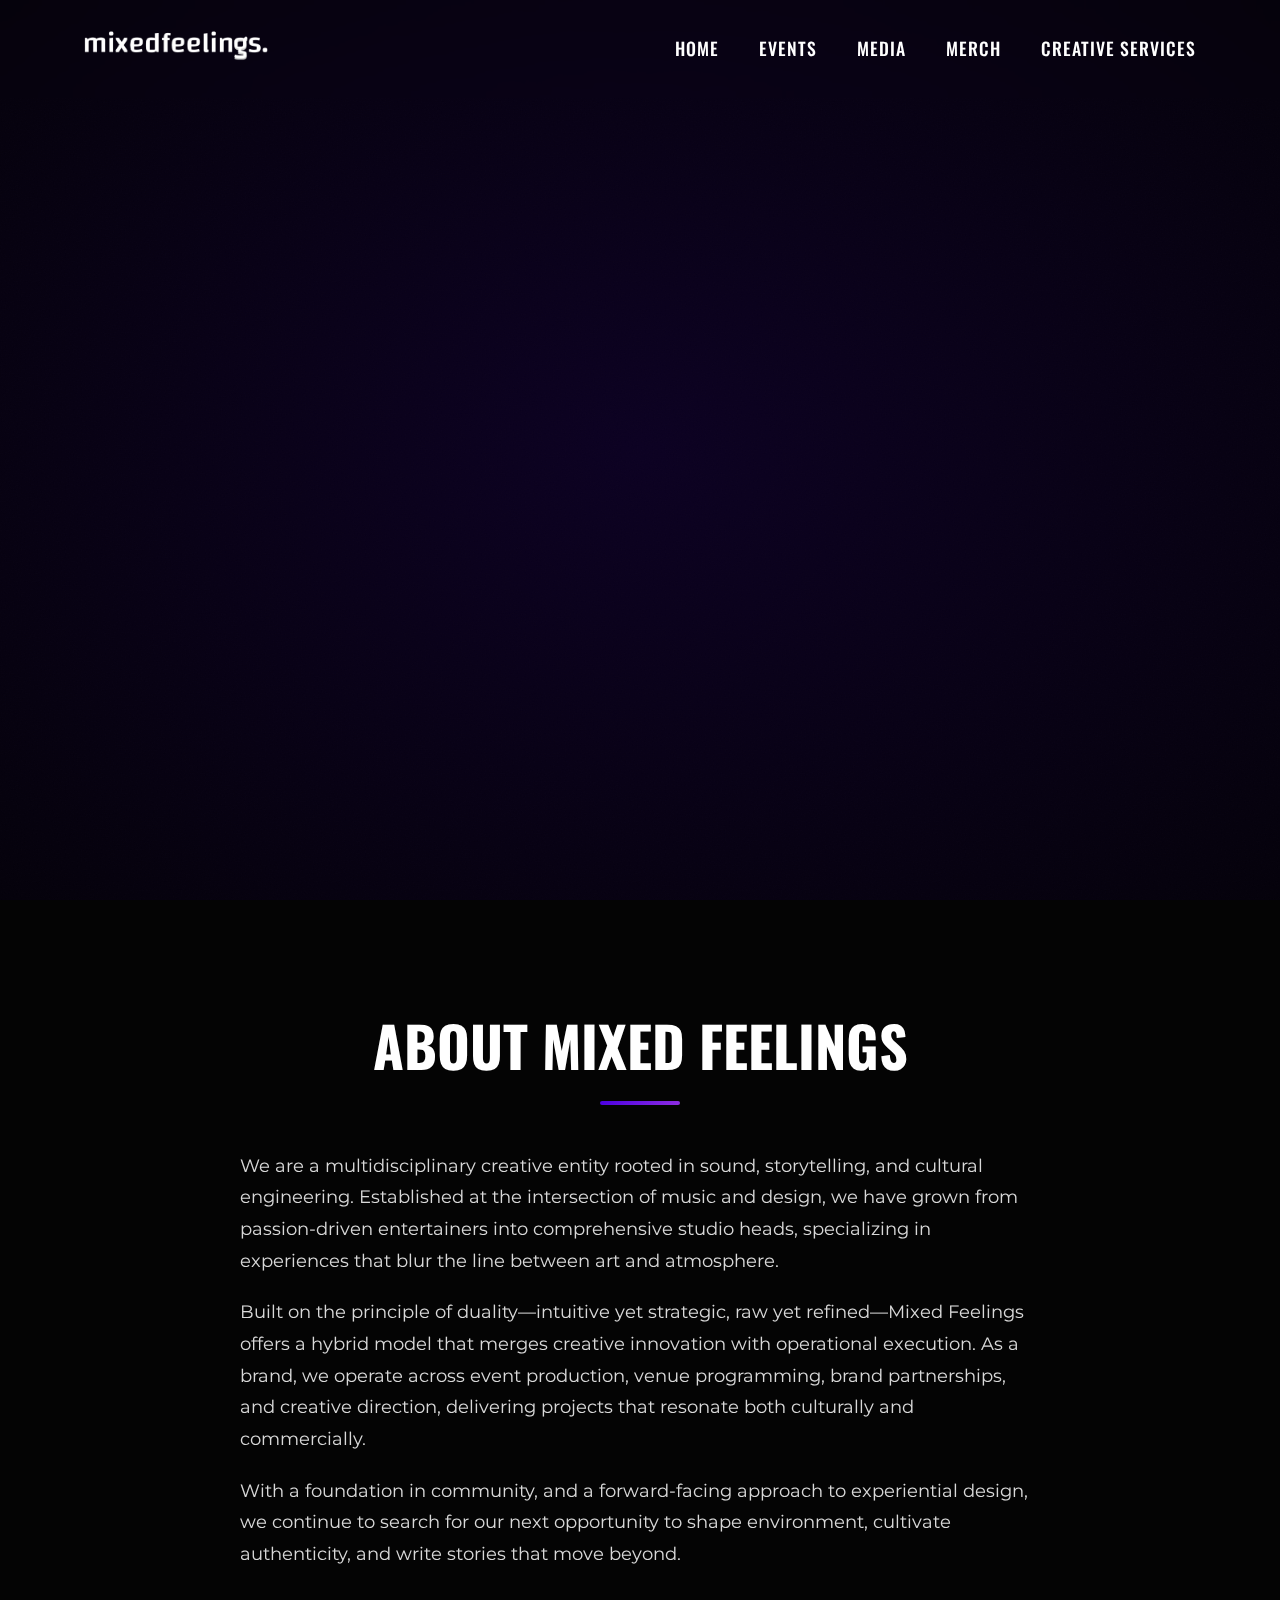
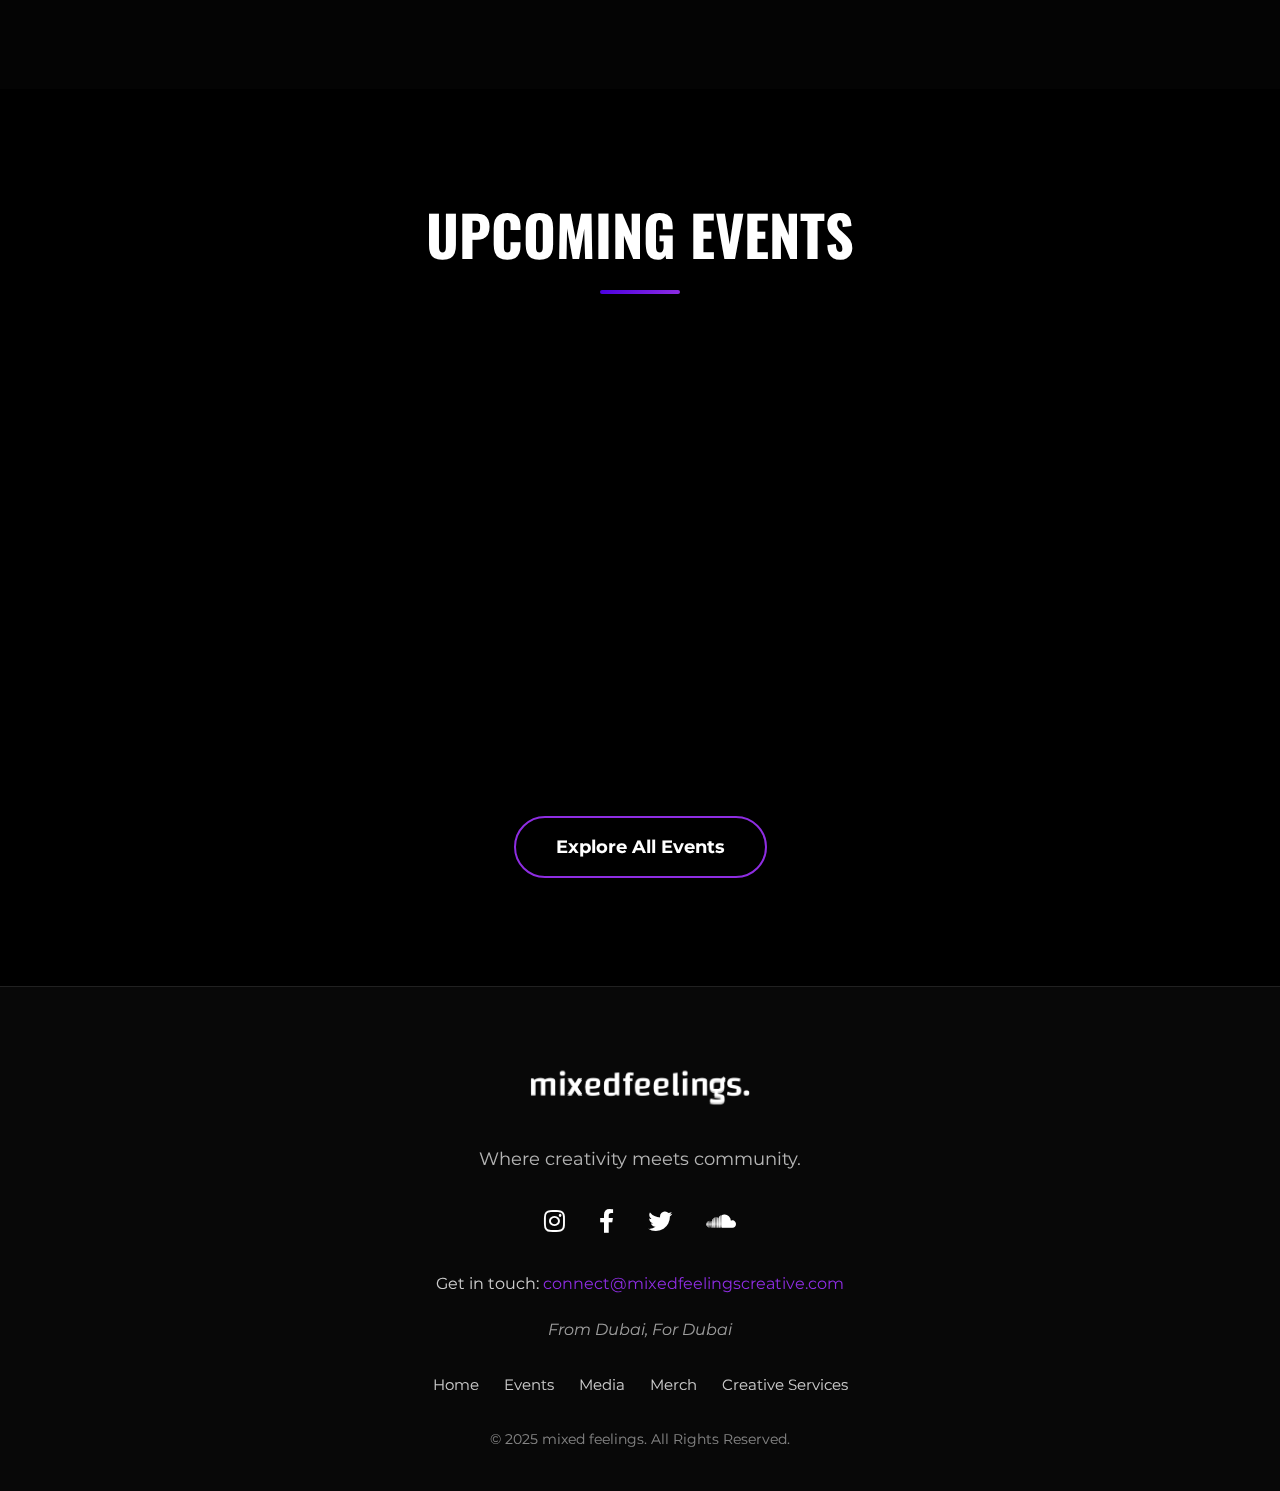
<file: index.html>
<!DOCTYPE html>
<html lang="en">
<head>
    <meta charset="UTF-8">
    <meta name="viewport" content="width=device-width, initial-scale=1.0">
    <title>mixed feelings</title>
    <link rel="stylesheet" href="https://cdnjs.cloudflare.com/ajax/libs/font-awesome/6.0.0-beta3/css/all.min.css">
    <link rel="stylesheet" href="css/styles.css">
</head>
<body>
    <div class="bg-animation">
        <div class="bg-gradient"></div>
        <div class="bg-noise"></div>
    </div>

    <header>
        <div class="container">
            <div class="header-inner">
                <a href="index.html" class="logo">
                    <img src="logos/mixedfeelings Logo (main - White Text, Transparent BG).png" alt="mixed feelings Logo">
                </a>
                <nav>
                    <ul id="nav-menu">
                        <li><a href="index.html">Home</a></li>
                        <li><a href="events.html">Events</a></li>
                        <li><a href="media.html">Media</a></li>
                        <li><a href="merch.html">Merch</a></li>
                        <li><a href="services.html">Creative Services</a></li>
                    </ul>
                </nav>
                <button class="menu-toggle" id="hamburger-menu" aria-label="Toggle menu">
                    <i class="fas fa-bars"></i>
                </button>
            </div>
        </div>
    </header>

    <section class="hero-section">
        <div class="container">
            <div class="hero-content">
                <div class="hero-text">
                    <h1 class="hero-title">where creativity meets community</h1>
                    <p class="hero-subtitle">welcome to our world</p>
                    <a href="events.html" class="hero-button">experience mixed feelings</a>
                </div>
                <div class="hero-image-container">
                    <img src="logos/mixed feelings logo (symbol).png" alt="Mixed Feelings Yin Yang Logo">
                </div>
            </div>
        </div>
        <div class="scroll-indicator">
            <p>Scroll Down</p>
            <div class="scroll-arrow"><i class="fas fa-arrow-down"></i></div>
        </div>
    </section>

    <section id="about" class="section section-darker">
        <div class="container">
            <h2 class="section-title">About Mixed Feelings</h2>
            <div class="about-content">
                <div class="about-text">
                    <p class="about-description">
                        We are a multidisciplinary creative entity rooted in sound, storytelling, and cultural engineering. Established at the intersection of music and design, we have grown from passion-driven entertainers into comprehensive studio heads, specializing in experiences that blur the line between art and atmosphere.
                    </p>
                    <p class="about-description">
                        Built on the principle of duality—intuitive yet strategic, raw yet refined—Mixed Feelings offers a hybrid model that merges creative innovation with operational execution. As a brand, we operate across event production, venue programming, brand partnerships, and creative direction, delivering projects that resonate both culturally and commercially.
                    </p>
                    <p class="about-description">
                        With a foundation in community, and a forward-facing approach to experiential design, we continue to search for our next opportunity to shape environment, cultivate authenticity, and write stories that move beyond.
                    </p>
                </div>
            </div>
        </div>
    </section>

    <section id="events-preview" class="section">
        <div class="container">
            <h2 class="section-title">Upcoming Events</h2>
            <div class="events-grid">
                <div class="event-card">
                    <div class="event-image-wrapper">
                        <img src="logos/Low End Therapy Logo (main - transparent bg).png" alt="Low End Therapy Event" class="event-image">
                    </div>
                    <div class="event-content">
                        <h3 class="event-title">Low End Therapy</h3>
                        <div class="event-details">
                            <p><i class="fas fa-calendar-alt"></i> Fridays</p>
                            <p><i class="fas fa-map-marker-alt"></i> Monkey Bar, 25hours Hotel</p>
                        </div>
                        <a href="events.html#low-end-therapy" class="event-link">View Details</a>
                    </div>
                </div>
                <div class="event-card">
                    <div class="event-image-wrapper">
                        <img src="logos/Trapsoul Logo.png" alt="Trapsoul Event" class="event-image">
                    </div>
                    <div class="event-content">
                        <h3 class="event-title">Trapsoul</h3>
                        <div class="event-details">
                            <p><i class="fas fa-calendar-alt"></i> Wednesdays</p>
                            <p><i class="fas fa-map-marker-alt"></i> Soirée Lounge</p>
                        </div>
                        <a href="events.html#trapsoul" class="event-link">View Details</a>
                    </div>
                </div>
                <div class="event-card">
                    <div class="event-image-wrapper">
                        <img src="logos/Rework_Logo.png" alt="Rework Event" class="event-image">
                    </div>
                    <div class="event-content">
                        <h3 class="event-title">Rework</h3>
                        <div class="event-details">
                            <p><i class="fas fa-calendar-alt"></i> Dates TBA</p>
                            <p><i class="fas fa-map-marker-alt"></i> Across The Universe</p>
                        </div>
                        <a href="events.html#rework" class="event-link">View Details</a>
                    </div>
                </div>
            </div>
            <div class="view-all-link">
                <a href="events.html" class="view-all-button">Explore All Events</a>
            </div>
        </div>
    </section>

    <footer>
        <div class="container">
            <div class="footer-logo">
                <img src="logos/mixedfeelings Logo (main - White Text, Transparent BG).png" alt="mixed feelings Logo">
            </div>
            <p class="footer-tagline">Where creativity meets community.</p>
            <div class="social-icons">
                <!-- TODO: Add actual Instagram URL -->
                <a href="#" aria-label="Instagram"><i class="fab fa-instagram"></i></a>
                <!-- TODO: Add actual Facebook URL -->
                <a href="#" aria-label="Facebook"><i class="fab fa-facebook-f"></i></a>
                <!-- TODO: Add actual Twitter URL -->
                <a href="#" aria-label="Twitter"><i class="fab fa-twitter"></i></a>
                <!-- TODO: Add actual SoundCloud URL -->
                <a href="#" aria-label="SoundCloud"><i class="fab fa-soundcloud"></i></a>
            </div>
            <div class="footer-contact">
                <p>Get in touch: <a href="mailto:connect@mixedfeelingscreative.com">connect@mixedfeelingscreative.com</a></p>
            </div>
            <p class="footer-dubai-tag">From Dubai, For Dubai</p>
            <div class="footer-nav">
                <ul>
                    <li><a href="index.html">Home</a></li>
                    <li><a href="events.html">Events</a></li>
                    <li><a href="media.html">Media</a></li>
                    <li><a href="merch.html">Merch</a></li>
                    <li><a href="services.html">Creative Services</a></li>
                </ul>
            </div>
            <p class="copyright">&copy; 2025 mixed feelings. All Rights Reserved.</p>
        </div>
    </footer>

    <script>
        // Smooth scroll for hero button (if it links to a section on the same page)
        // Example: document.querySelector(".hero-button").addEventListener("click", function(e) {
        //     if (this.getAttribute("href").startsWith("#")) {
        //         e.preventDefault();
        //         document.querySelector(this.getAttribute("href")).scrollIntoView({
        //             behavior: "smooth"
        //         });
        //     }
        // });

        // Page-specific animations are now in js/index-page.js
    </script>
    <script src="js/main.js"></script>
    <script src="js/index-page.js"></script>
</body>
</html>
</file>
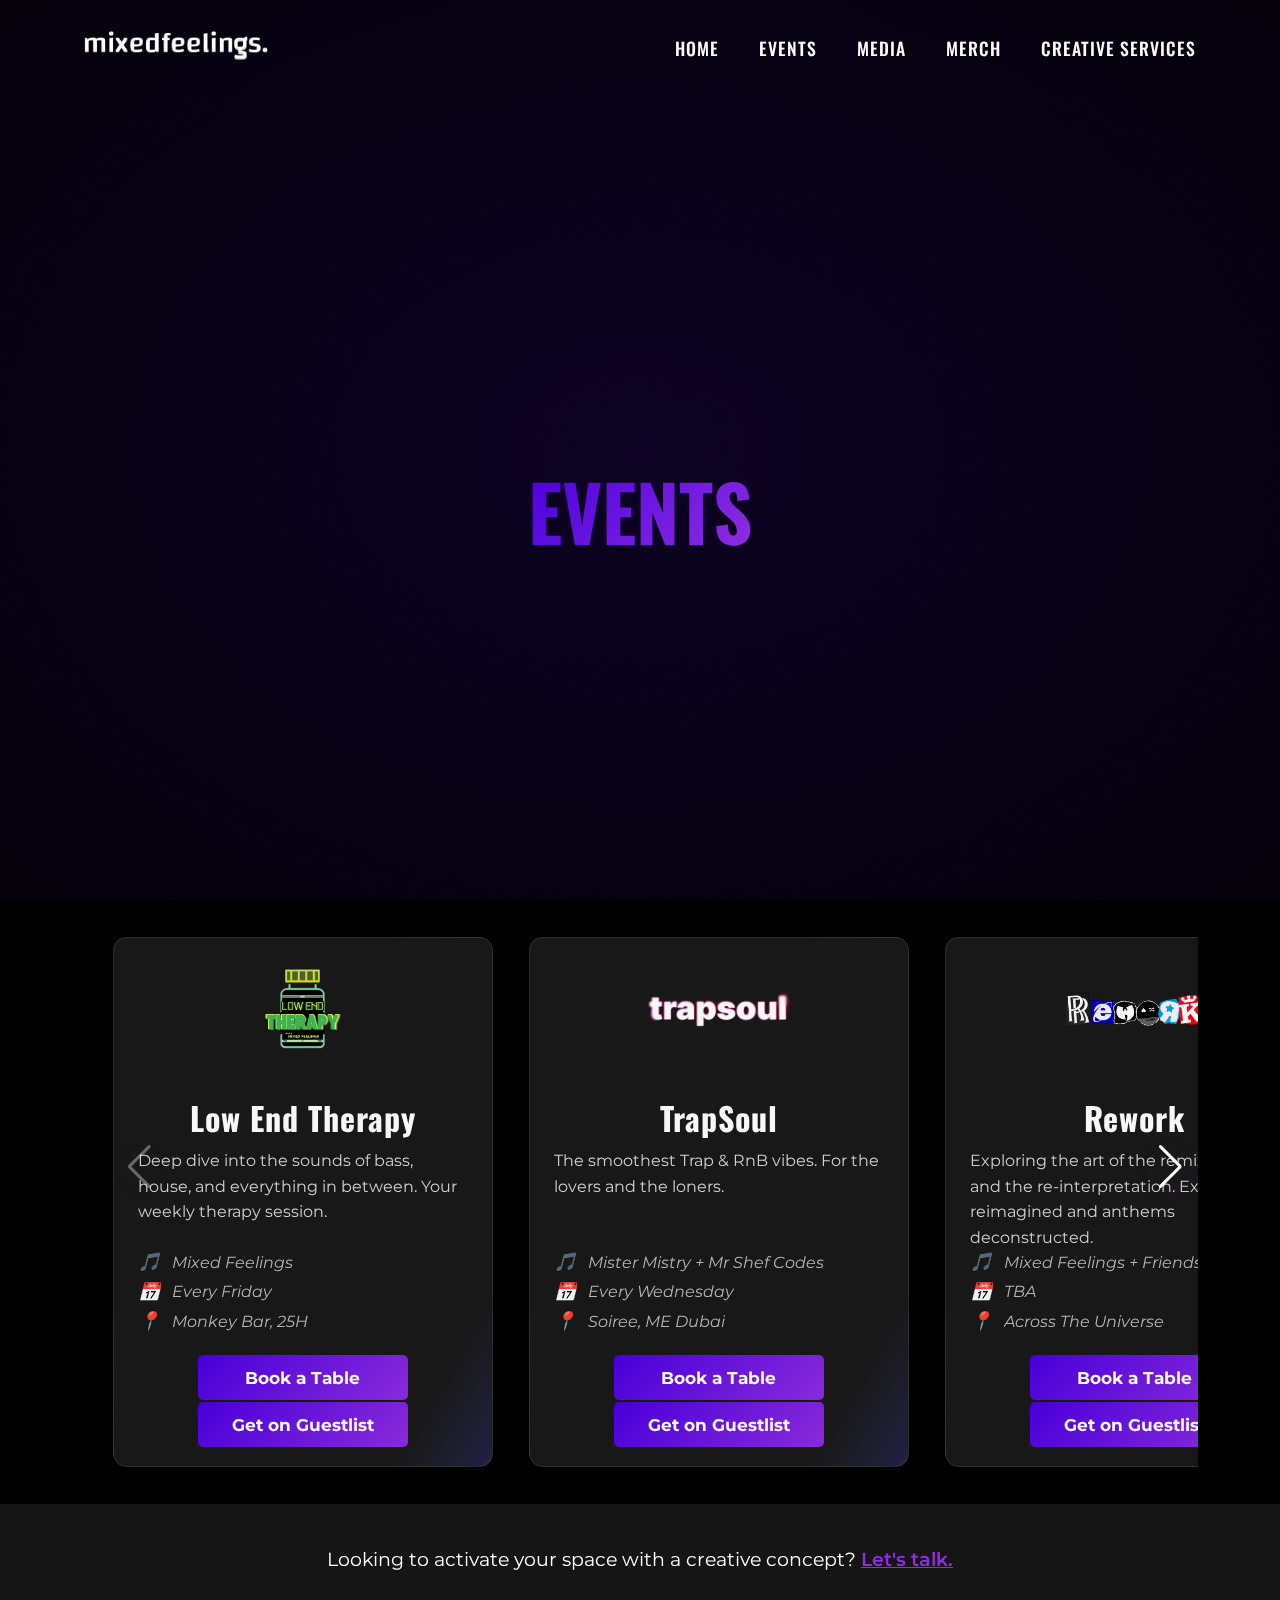
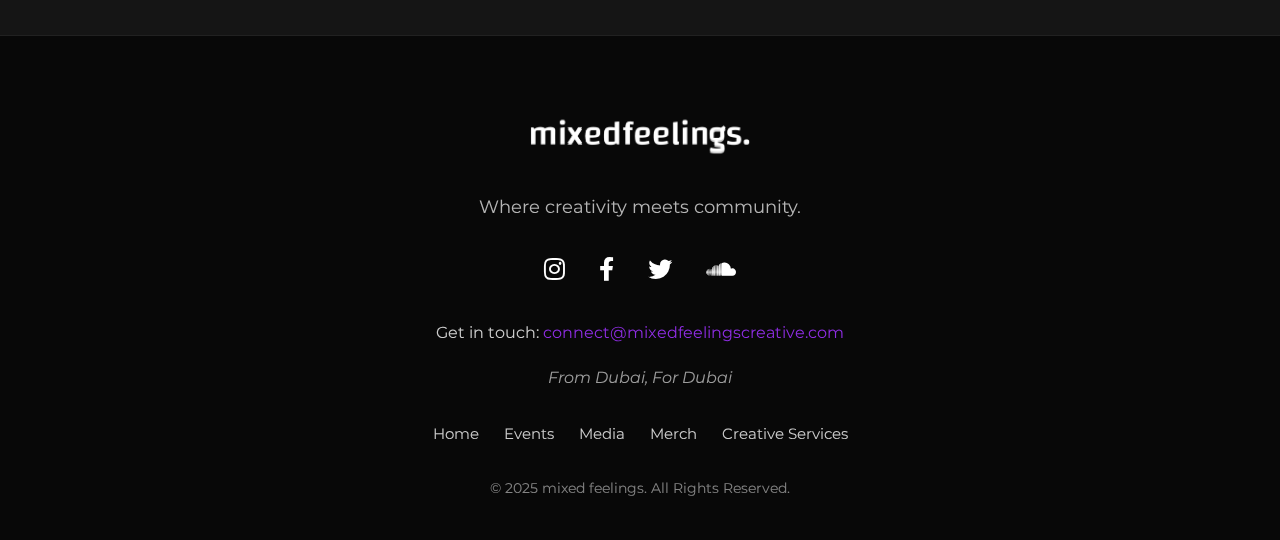
<file: events.html>
<!DOCTYPE html>
<html lang="en">
<head>
    <meta charset="UTF-8">
    <meta name="viewport" content="width=device-width, initial-scale=1.0">
    <title>Events – mixed feelings</title>
    <!-- Google Fonts and Font Awesome for icons -->
    <link rel="stylesheet" href="https://cdnjs.cloudflare.com/ajax/libs/font-awesome/6.0.0-beta3/css/all.min.css">
    <!-- Swiper CSS -->
    <link rel="stylesheet" href="https://unpkg.com/swiper/swiper-bundle.min.css"/>
    <link rel="stylesheet" href="css/styles.css">
    <link rel="stylesheet" href="css/events-styles.css">
</head>
<body>
    <div class="bg-animation">
        <div class="bg-gradient"></div>
        <div class="bg-noise"></div>
    </div>
    <header>
        <div class="container">
            <div class="header-inner">
                <a href="index.html" class="logo">
                    <img src="logos/mixedfeelings Logo (main - White Text, Transparent BG).png" alt="mixed feelings Logo">
                </a>
                <nav>
                    <ul id="nav-menu">
                        <li><a href="index.html">Home</a></li>
                        <li><a href="events.html">Events</a></li>
                        <li><a href="media.html">Media</a></li>
                        <li><a href="merch.html">Merch</a></li>
                        <li><a href="services.html">Creative Services</a></li>
                    </ul>
                </nav>
                <button class="menu-toggle" id="hamburger-menu" aria-label="Toggle menu">
                    <i class="fas fa-bars"></i>
                </button>
            </div>
        </div>
    </header>
    <section class="hero-section">
        <div class="container">
            <div class="hero-content">
                <h1 class="hero-title">Events</h1>
            </div>
        </div>
    </section>
    <section class="events-section">
        <div class="container">
            <div class="swiper event-slider">
                <div class="swiper-wrapper">
                    <!-- LET -->
                    <div class="event-card swiper-slide" data-event-key="LET">
                        <div class="event-card-image-container">
                            <img src="logos/Low End Therapy Logo (main - transparent bg).png" alt="Low End Therapy Logo">
                        </div>
                        <h3>Low End Therapy</h3>
                        <p class="description">Deep dive into the sounds of bass, house, and everything in between. Your weekly therapy session.</p>
                        <div class="details">
                          <div><span class="label">🎵</span> <span class="value">Mixed Feelings</span></div>
                          <div><span class="label">📅</span> <span class="value">Every Friday</span></div>
                          <div><span class="label">📍</span> <span class="value">Monkey Bar, 25H</span></div>
                        </div>
                        <div></div>
                        <div class="event-card-buttons">
                            <button class="cta-button table-btn" data-event-type="LET" data-event-name="Low End Therapy">Book a Table</button>
                            <button class="cta-button guestlist-btn" data-event-type="LET" data-event-name="Low End Therapy">Get on Guestlist</button>
                        </div>
                    </div>
                    <!-- TrapSoul -->
                    <div class="event-card swiper-slide" data-event-key="TrapSoul">
                        <div class="event-card-image-container">
                            <img src="logos/Trapsoul Logo.png" alt="Trapsoul Logo">
                        </div>
                        <h3>TrapSoul</h3>
                        <p class="description">The smoothest Trap & RnB vibes. For the lovers and the loners.</p>
                        <div class="details">
                          <div><span class="label">🎵</span> <span class="value">Mister Mistry + Mr Shef Codes</span></div>
                          <div><span class="label">📅</span> <span class="value">Every Wednesday</span></div>
                          <div><span class="label">📍</span> <span class="value">Soiree, ME Dubai</span></div>
                        </div>
                        <div></div>
                        <div class="event-card-buttons">
                            <button class="cta-button table-btn" data-event-type="TrapSoul" data-event-name="TrapSoul">Book a Table</button>
                            <button class="cta-button guestlist-btn" data-event-type="TrapSoul" data-event-name="TrapSoul">Get on Guestlist</button>
                        </div>
                    </div>
                    <!-- REWORK -->
                    <div class="event-card swiper-slide" data-event-key="Rework">
                        <div class="event-card-image-container">
                            <img src="logos/Rework_Logo.png" alt="Rework Logo">
                        </div>
                        <h3>Rework</h3>
                        <p class="description">Exploring the art of the remix, the edit, and the re-interpretation. Expect classics reimagined and anthems deconstructed.</p>
                        <div class="details">
                          <div><span class="label">🎵</span> <span class="value">Mixed Feelings + Friends</span></div>
                          <div><span class="label">📅</span> <span class="value">TBA</span></div>
                          <div><span class="label">📍</span> <span class="value">Across The Universe</span></div>
                        </div>
                        <div></div>
                        <div class="event-card-buttons">
                            <button class="cta-button table-btn" data-event-type="Rework" data-event-name="Rework">Book a Table</button>
                            <button class="cta-button guestlist-btn" data-event-type="Rework" data-event-name="Rework">Get on Guestlist</button>
                        </div>
                    </div>
                    <!-- PTA -->
                    <div class="event-card swiper-slide" data-event-key="PTA">
                        <div class="event-card-image-container">
                            <img src="logos/Pass The Aux LOGO - TEXT (tran).PNG" alt="Pass The Aux Logo">
                        </div>
                        <h3>Pass The Aux</h3>
                        <p class="description">Where music meets community. The ultimate music industry hangout. </p>
                        <div class="details">
                          <div><span class="label">🎵</span> <span class="value">Community Aux</span></div>
                          <div><span class="label">📅</span> <span class="value">TBA</span></div>
                          <div><span class="label">📍</span> <span class="value">TBA</span></div>
                        </div>
                        <div></div>
                        <div class="event-card-buttons">
                            <button class="cta-button table-btn" data-event-type="PTA" data-event-name="Pass The Aux">Book a Table</button>
                            <button class="cta-button guestlist-btn" data-event-type="PTA" data-event-name="Pass The Aux">Get on Guestlist</button>
                        </div>
                    </div>
                    <!-- Unwine -->
                    <div class="event-card swiper-slide" data-event-key="Unwine">
                        <div class="event-card-image-container">
                            <img src="logos/Unwine Logo.png" alt="Unwine Logo">
                        </div>
                        <h3>Unwine</h3>
                        <p class="description">Relax and unwind with soulful tunes, good company, and fine wine. The perfect midweek escape.</p>
                        <div class="details">
                          <div><span class="label">🎵</span> <span class="value">DJTJ & Jaymie Deville</span></div>
                          <div><span class="label">📅</span> <span class="value">Every Wednesday</span></div>
                          <div><span class="label">📍</span> <span class="value">The Nice Guy</span></div>
                        </div>
                        <div></div>
                        <div class="event-card-buttons">
                            <button class="cta-button table-btn" data-event-type="Unwine" data-event-name="Unwine">Book a Table</button>
                            <button class="cta-button guestlist-btn" data-event-type="Unwine" data-event-name="Unwine">Get on Guestlist</button>
                        </div>
                    </div>
                </div>
                <!-- Swiper Arrows -->
                <div class="swiper-button-prev"></div>
                <div class="swiper-button-next"></div>
            </div>
            <div id="form-response-message"></div>
        </div>
    </section>
    <section class="bottom-cta-section">
        <div class="container">
            <p>Looking to activate your space with a creative concept? <a href="services.html#concept-venue-production">Let's talk.</a></p>
        </div>
    </section>
    <footer>
        <div class="container">
            <div class="footer-logo">
                <img src="logos/mixedfeelings Logo (main - White Text, Transparent BG).png" alt="mixed feelings Logo">
            </div>
            <p class="footer-tagline">Where creativity meets community.</p>
            <div class="social-icons">
                <!-- TODO: Add actual Instagram URL -->
                <a href="#" aria-label="Instagram"><i class="fab fa-instagram"></i></a>
                <!-- TODO: Add actual Facebook URL -->
                <a href="#" aria-label="Facebook"><i class="fab fa-facebook-f"></i></a>
                <!-- TODO: Add actual Twitter URL -->
                <a href="#" aria-label="Twitter"><i class="fab fa-twitter"></i></a>
                <!-- TODO: Add actual SoundCloud URL -->
                <a href="#" aria-label="SoundCloud"><i class="fab fa-soundcloud"></i></a>
            </div>
            <div class="footer-contact">
                <p>Get in touch: <a href="mailto:connect@mixedfeelingscreative.com">connect@mixedfeelingscreative.com</a></p>
            </div>
            <p class="footer-dubai-tag">From Dubai, For Dubai</p>
            <div class="footer-nav">
                <ul>
                    <li><a href="index.html">Home</a></li>
                    <li><a href="events.html">Events</a></li>
                    <li><a href="media.html">Media</a></li>
                    <li><a href="merch.html">Merch</a></li>
                    <li><a href="services.html">Creative Services</a></li>
                </ul>
            </div>
            <p class="copyright">&copy; 2025 mixed feelings. All Rights Reserved.</p>
        </div>
    </footer>

    <!-- Swiper JS and Your Main JS -->
    <script src="https://unpkg.com/swiper/swiper-bundle.min.js"></script>
    <script src="js/main.js"></script>
    <script src="js/events-page.js"></script>
<!-- GUESTLIST POPUP -->
<div id="guestlist-popup" class="popup">
    <div class="popup-content">
        <span class="popup-close">&times;</span>
        <h2 class="popup-title">Get on the Guestlist</h2>
        <form id="guestlist-form">
            <input type="hidden" id="guestlist-event-name" name="event_name">
            <div class="form-group">
                <label for="guestlist-name">Full Name</label>
                <input type="text" id="guestlist-name" name="full_name" required>
            </div>
            <div class="form-group">
                <label for="guestlist-email">Email</label>
                <input type="email" id="guestlist-email" name="email" required>
            </div>
            <div class="form-group">
                <label for="guestlist-mobile">Mobile Number</label>
                <input type="tel" id="guestlist-mobile" name="mobile" required>
            </div>
            <button type="submit" class="cta-button">Submit</button>
        </form>
        <div id="guestlist-confirmation" class="confirmation-message" style="display:none">
            <p>Thank you! You've been added to the guestlist.</p>
        </div>
    </div>
</div>
<!-- TABLE BOOKING POPUP -->
<div id="table-popup" class="popup">
    <div class="popup-content">
        <span class="popup-close">&times;</span>
        <h2 class="popup-title">Book a Table</h2>
        <form id="table-form">
            <input type="hidden" id="table-event-name" name="event_name">
            <div class="form-group">
                <label for="table-name">Full Name</label>
                <input type="text" id="table-name" name="full_name" required>
            </div>
            <div class="form-group">
                <label for="table-email">Email</label>
                <input type="email" id="table-email" name="email" required>
            </div>
            <div class="form-group">
                <label for="table-mobile">Mobile Number</label>
                <input type="tel" id="table-mobile" name="mobile" required>
            </div>
            <div class="form-group">
                <label for="table-guests">Number of Guests</label>
                <input type="number" id="table-guests" name="guests" min="1" max="20" required>
            </div>
            <div class="form-group">
                <label for="table-time">Preferred Time</label>
                <select id="table-time" name="time" required>
                    <option value="">Select a time</option>
                    <option value="20:00">8:00 PM</option>
                    <option value="21:00">9:00 PM</option>
                    <option value="22:00">10:00 PM</option>
                    <option value="23:00">11:00 PM</option>
                </select>
            </div>
            <div class="form-group">
                <label for="table-requests">Special Requests</label>
                <textarea id="table-requests" name="special_requests"></textarea>
            </div>
            <button type="submit" class="cta-button">Submit</button>
        </form>
        <div id="table-confirmation" class="confirmation-message" style="display:none">
            <p>Thank you! Your table request has been sent.</p>
        </div>
    </div>
</div>
</body>
</html>
</file>
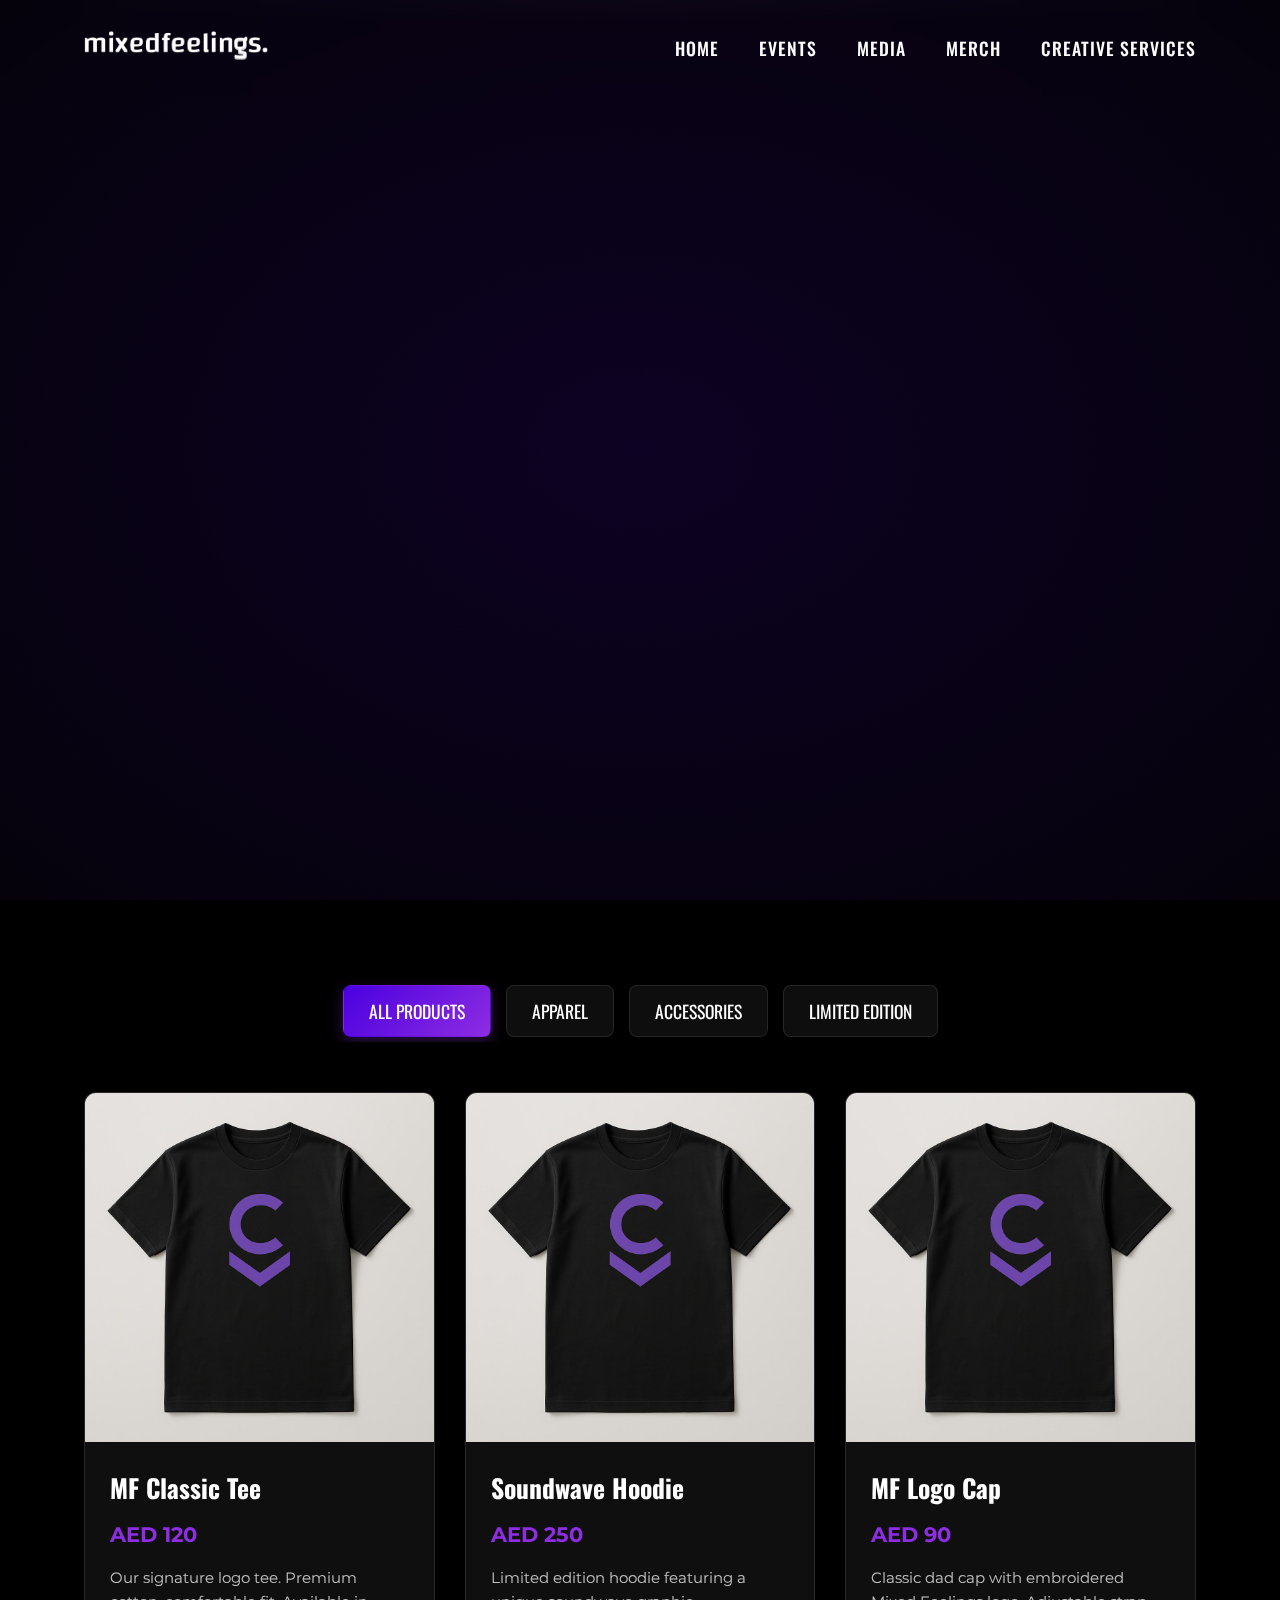
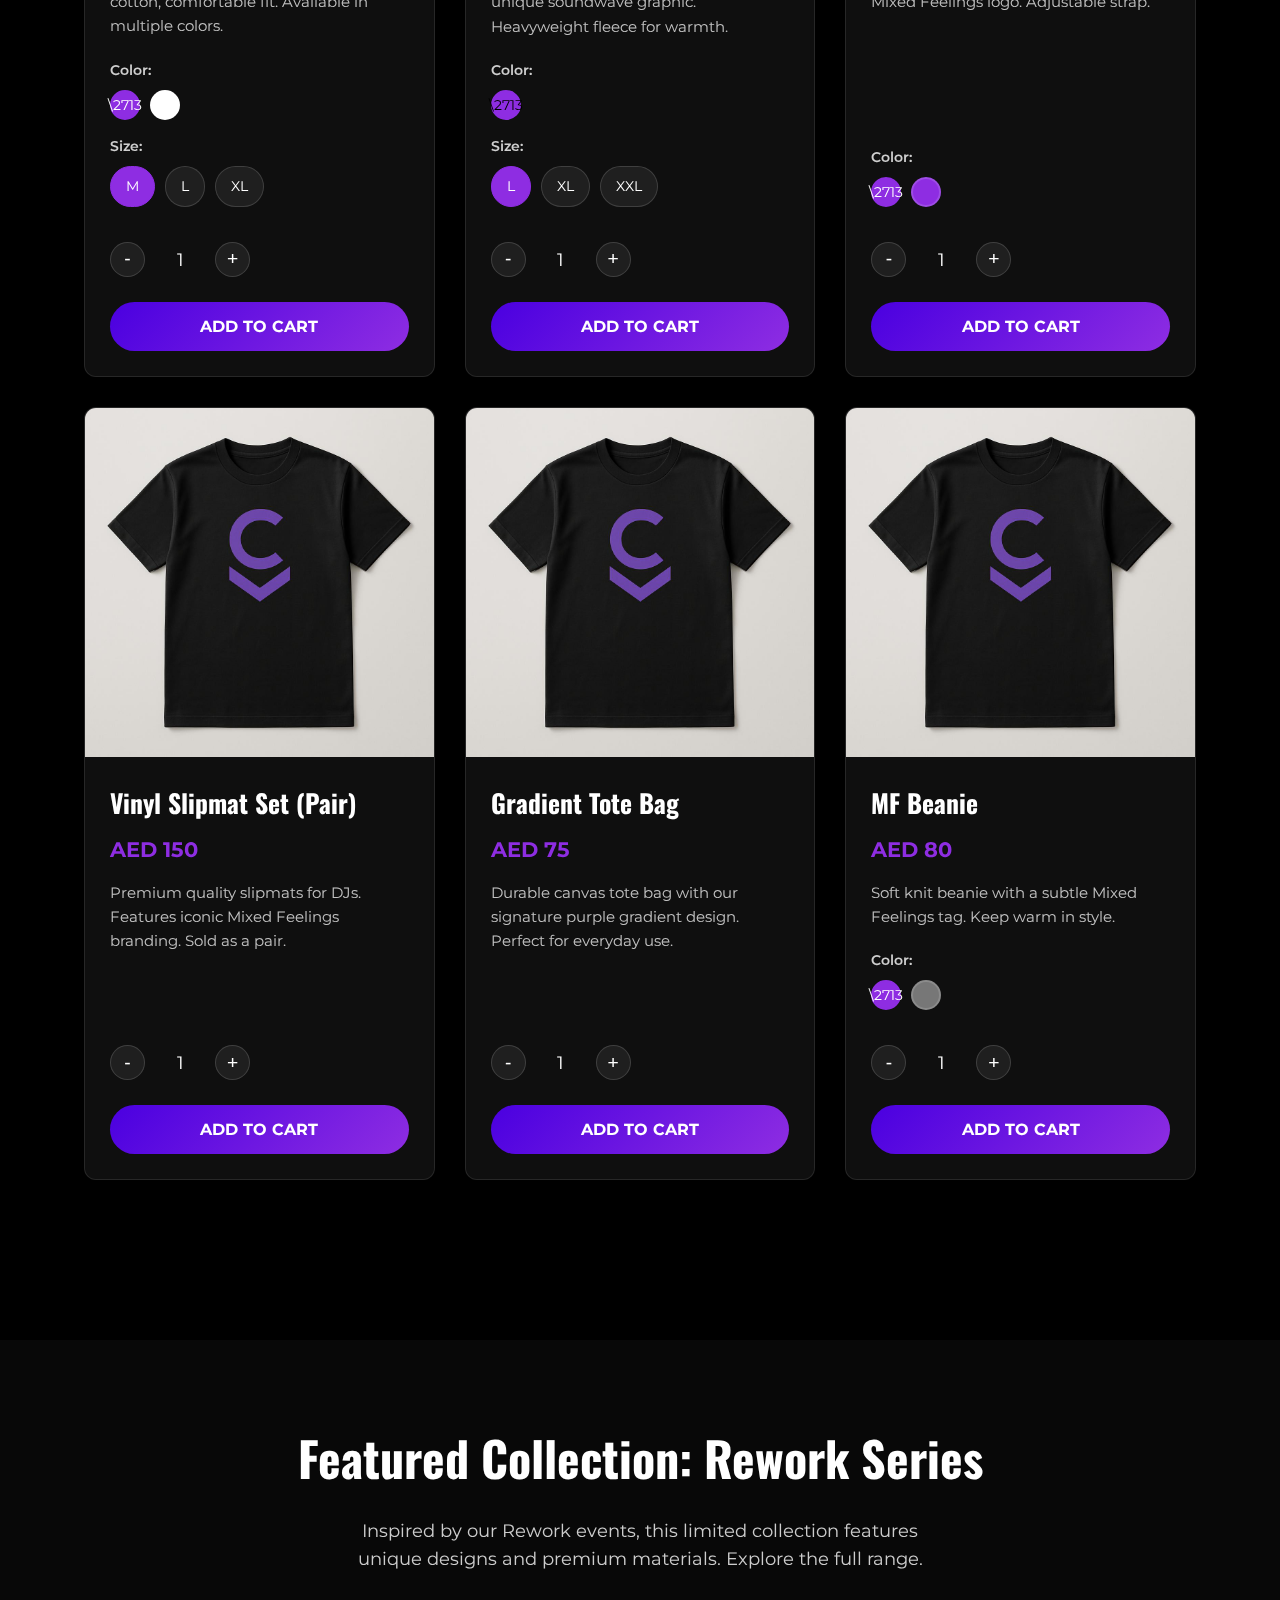
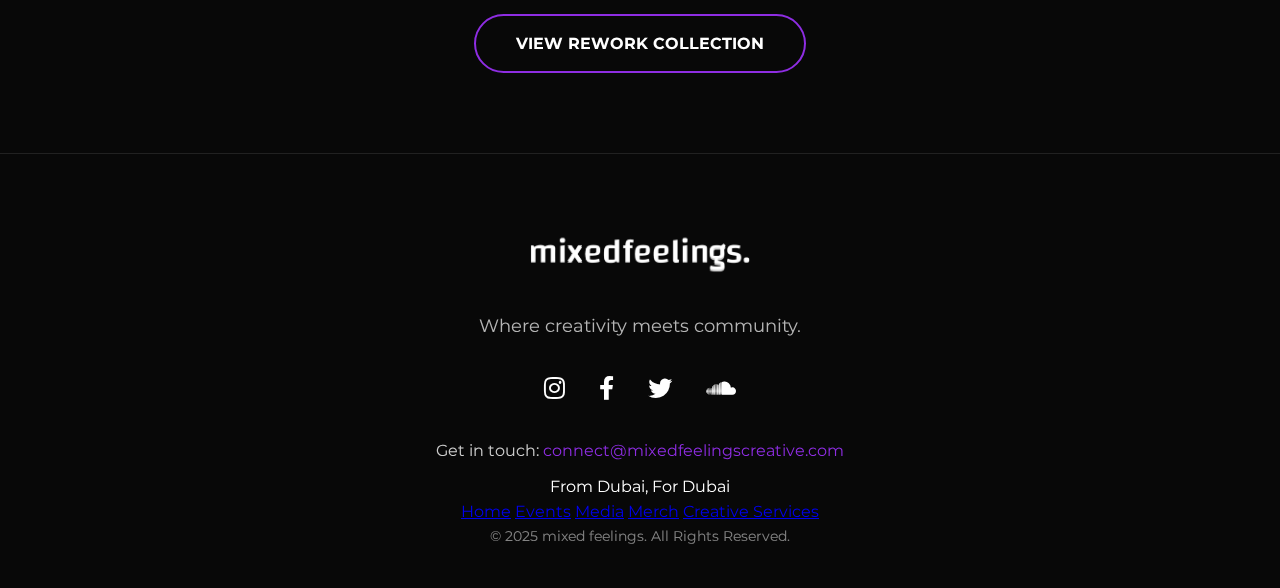
<file: merch.html>
<!DOCTYPE html>
<html lang="en">
<head>
    <meta charset="UTF-8">
    <meta name="viewport" content="width=device-width, initial-scale=1.0">
    <title>Merchandise - mixed feelings</title>
    <link rel="stylesheet" href="https://cdnjs.cloudflare.com/ajax/libs/font-awesome/6.0.0-beta3/css/all.min.css">
    <link rel="stylesheet" href="css/styles.css">
    <link rel="stylesheet" href="css/merch-styles.css">
</head>
<body>
    <div class="bg-animation">
        <div class="bg-gradient"></div>
        <div class="bg-noise"></div>
    </div>

    <header>
        <div class="container">
            <div class="header-inner">
                <div class="logo">
                    <a href="index.html"><img src="logos/mixedfeelings Logo (main - White Text, Transparent BG).png" alt="mixed feelings Logo" class="logo-img"></a>
                </div>
                <nav>
                    <button class="menu-toggle" id="menuToggle" aria-label="Toggle menu">
                        <i class="fas fa-bars"></i>
                    </button>
                    <ul id="navMenu">
                        <li><a href="index.html">Home</a></li>
                        <li><a href="events.html">Events</a></li>
                        <li><a href="media.html">Media</a></li>
                        <li><a href="merch.html">Merch</a></li>
                        <li><a href="services.html">Creative Services</a></li>
                    </ul>
                </nav>
            </div>
        </div>
    </header>

    <section class="hero-section">
        <div class="container">
            <div class="hero-content">
                <h1 class="hero-title">Wear The Vibe</h1>
                <p class="hero-subtitle">Exclusive merchandise from Mixed Feelings. Limited drops, unique designs.</p>
            </div>
        </div>
    </section>

    <section class="section merch-section">
        <div class="container">
            <div class="merch-tabs-container">
                <div class="merch-tabs" id="merchTabs">
                    <button class="merch-tab active" data-merch="all">All Products</button>
                    <button class="merch-tab" data-merch="apparel">Apparel</button>
                    <button class="merch-tab" data-merch="accessories">Accessories</button>
                    <button class="merch-tab" data-merch="limited">Limited Edition</button>
                </div>
            </div>

            <div class="merch-content-area">
                <!-- All Products (Initially shown) -->
                <div class="merch-display active" id="merch-all">
                    <div class="products-grid">
                        <!-- Product 1: MF Classic Tee -->
                        <div class="product-card" data-category="apparel">
                            <div class="product-image-container">
                                <img src="images/merch/mf_classic_tee_black.jpg" alt="MF Classic Tee - Black" class="product-image">
                            </div>
                            <div class="product-content">
                                <h3 class="product-title">MF Classic Tee</h3>
                                <p class="product-price">AED 120</p>
                                <p class="product-description">Our signature logo tee. Premium cotton, comfortable fit. Available in multiple colors.</p>
                                <div class="product-options">
                                    <label class="option-label">Color:</label>
                                    <div class="option-group color-options">
                                        <input type="radio" name="color-tee1" id="color-tee1-black" class="color-option" value="black" checked>
                                        <label for="color-tee1-black" class="color-option-label color-black active" title="Black"></label>
                                        <input type="radio" name="color-tee1" id="color-tee1-white" class="color-option" value="white">
                                        <label for="color-tee1-white" class="color-option-label color-white" title="White"></label>
                                    </div>
                                    <label class="option-label">Size:</label>
                                    <div class="option-group size-options">
                                        <span class="size-option active" data-value="M">M</span>
                                        <span class="size-option" data-value="L">L</span>
                                        <span class="size-option" data-value="XL">XL</span>
                                    </div>
                                </div>
                                <div class="quantity-selector">
                                    <button class="quantity-btn minus" aria-label="Decrease quantity">-</button>
                                    <input type="text" class="quantity-input" value="1" readonly>
                                    <button class="quantity-btn plus" aria-label="Increase quantity">+</button>
                                </div>
                                <button class="add-to-cart-btn">Add to Cart</button>
                            </div>
                        </div>

                        <!-- Product 2: Soundwave Hoodie -->
                        <div class="product-card" data-category="apparel limited">
                            <div class="product-image-container">
                                <!-- TODO: Replace 'images/merch/mf_classic_tee_black.jpg' with actual image for Soundwave Hoodie -->
                                <img src="images/merch/mf_classic_tee_black.jpg" alt="Soundwave Hoodie" class="product-image">
                            </div>
                            <div class="product-content">
                                <h3 class="product-title">Soundwave Hoodie</h3>
                                <p class="product-price">AED 250</p>
                                <p class="product-description">Limited edition hoodie featuring a unique soundwave graphic. Heavyweight fleece for warmth.</p>
                                <div class="product-options">
                                    <label class="option-label">Color:</label>
                                    <div class="option-group color-options">
                                        <input type="radio" name="color-hoodie1" id="color-hoodie1-gray" class="color-option" value="gray" checked>
                                        <label for="color-hoodie1-gray" class="color-option-label color-gray active" title="Heather Gray"></label>
                                    </div>
                                    <label class="option-label">Size:</label>
                                    <div class="option-group size-options">
                                        <span class="size-option active" data-value="L">L</span>
                                        <span class="size-option" data-value="XL">XL</span>
                                        <span class="size-option" data-value="XXL">XXL</span>
                                    </div>
                                </div>
                                <div class="quantity-selector">
                                    <button class="quantity-btn minus" aria-label="Decrease quantity">-</button>
                                    <input type="text" class="quantity-input" value="1" readonly>
                                    <button class="quantity-btn plus" aria-label="Increase quantity">+</button>
                                </div>
                                <button class="add-to-cart-btn">Add to Cart</button>
                            </div>
                        </div>

                        <!-- Product 3: MF Logo Cap -->
                        <div class="product-card" data-category="accessories">
                            <div class="product-image-container">
                                <!-- TODO: Replace 'images/merch/mf_classic_tee_black.jpg' with actual image for MF Logo Cap -->
                                <img src="images/merch/mf_classic_tee_black.jpg" alt="MF Logo Cap" class="product-image">
                            </div>
                            <div class="product-content">
                                <h3 class="product-title">MF Logo Cap</h3>
                                <p class="product-price">AED 90</p>
                                <p class="product-description">Classic dad cap with embroidered Mixed Feelings logo. Adjustable strap.</p>
                                <div class="product-options">
                                    <label class="option-label">Color:</label>
                                    <div class="option-group color-options">
                                        <input type="radio" name="color-cap1" id="color-cap1-black" class="color-option" value="black" checked>
                                        <label for="color-cap1-black" class="color-option-label color-black active" title="Black"></label>
                                        <input type="radio" name="color-cap1" id="color-cap1-purple" class="color-option" value="purple">
                                        <label for="color-cap1-purple" class="color-option-label color-purple" title="Purple"></label>
                                    </div>
                                </div>
                                <div class="quantity-selector">
                                    <button class="quantity-btn minus" aria-label="Decrease quantity">-</button>
                                    <input type="text" class="quantity-input" value="1" readonly>
                                    <button class="quantity-btn plus" aria-label="Increase quantity">+</button>
                                </div>
                                <button class="add-to-cart-btn">Add to Cart</button>
                            </div>
                        </div>

                        <!-- Product 4: Vinyl Slipmat Set -->
                        <div class="product-card" data-category="accessories limited">
                            <div class="product-image-container">
                                <!-- TODO: Replace 'images/merch/mf_classic_tee_black.jpg' with actual image for Vinyl Slipmat Set -->
                                <img src="images/merch/mf_classic_tee_black.jpg" alt="Vinyl Slipmat Set" class="product-image">
                            </div>
                            <div class="product-content">
                                <h3 class="product-title">Vinyl Slipmat Set (Pair)</h3>
                                <p class="product-price">AED 150</p>
                                <p class="product-description">Premium quality slipmats for DJs. Features iconic Mixed Feelings branding. Sold as a pair.</p>
                                <div class="quantity-selector">
                                    <button class="quantity-btn minus" aria-label="Decrease quantity">-</button>
                                    <input type="text" class="quantity-input" value="1" readonly>
                                    <button class="quantity-btn plus" aria-label="Increase quantity">+</button>
                                </div>
                                <button class="add-to-cart-btn">Add to Cart</button>
                            </div>
                        </div>

                         <!-- Product 5: Gradient Tote Bag -->
                        <div class="product-card" data-category="accessories">
                            <div class="product-image-container">
                                <!-- TODO: Replace 'images/merch/mf_classic_tee_black.jpg' with actual image for Gradient Tote Bag -->
                                <img src="images/merch/mf_classic_tee_black.jpg" alt="Gradient Tote Bag" class="product-image">
                            </div>
                            <div class="product-content">
                                <h3 class="product-title">Gradient Tote Bag</h3>
                                <p class="product-price">AED 75</p>
                                <p class="product-description">Durable canvas tote bag with our signature purple gradient design. Perfect for everyday use.</p>
                                <div class="quantity-selector">
                                    <button class="quantity-btn minus" aria-label="Decrease quantity">-</button>
                                    <input type="text" class="quantity-input" value="1" readonly>
                                    <button class="quantity-btn plus" aria-label="Increase quantity">+</button>
                                </div>
                                <button class="add-to-cart-btn">Add to Cart</button>
                            </div>
                        </div>

                        <!-- Product 6: MF Beanie -->
                        <div class="product-card" data-category="apparel accessories">
                            <div class="product-image-container">
                                <!-- TODO: Replace 'images/merch/mf_classic_tee_black.jpg' with actual image for MF Beanie -->
                                <img src="images/merch/mf_classic_tee_black.jpg" alt="MF Beanie" class="product-image">
                            </div>
                            <div class="product-content">
                                <h3 class="product-title">MF Beanie</h3>
                                <p class="product-price">AED 80</p>
                                <p class="product-description">Soft knit beanie with a subtle Mixed Feelings tag. Keep warm in style.</p>
                                 <div class="product-options">
                                    <label class="option-label">Color:</label>
                                    <div class="option-group color-options">
                                        <input type="radio" name="color-beanie1" id="color-beanie1-black" class="color-option" value="black" checked>
                                        <label for="color-beanie1-black" class="color-option-label color-black active" title="Black"></label>
                                        <input type="radio" name="color-beanie1" id="color-beanie1-gray" class="color-option" value="gray">
                                        <label for="color-beanie1-gray" class="color-option-label color-gray" title="Dark Gray"></label>
                                    </div>
                                </div>
                                <div class="quantity-selector">
                                    <button class="quantity-btn minus" aria-label="Decrease quantity">-</button>
                                    <input type="text" class="quantity-input" value="1" readonly>
                                    <button class="quantity-btn plus" aria-label="Increase quantity">+</button>
                                </div>
                                <button class="add-to-cart-btn">Add to Cart</button>
                            </div>
                        </div>

                    </div>
                </div>
                <!-- Other categories will be filtered by JS -->
            </div>
        </div>
    </section>

    <section class="featured-collection-section">
        <div class="container">
            <h2 class="featured-collection-title">Featured Collection: Rework Series</h2>
            <p class="featured-collection-subtitle">Inspired by our Rework events, this limited collection features unique designs and premium materials. Explore the full range.</p>
            <a href="#" class="view-collection-btn" id="viewReworkCollectionBtn">View Rework Collection</a>
        </div>
    </section>

    <footer>
        <div class="container">
            <div class="footer-logo">
                <a href="index.html"><img src="logos/mixedfeelings Logo (main - White Text, Transparent BG).png" alt="mixed feelings Logo" class="logo-img"></a>
            </div>
            <p class="footer-tagline">Where creativity meets community.</p>
            <div class="social-icons">
                <!-- TODO: Add actual Instagram URL -->
                <a href="#" aria-label="Instagram"><i class="fab fa-instagram"></i></a>
                <!-- TODO: Add actual Facebook URL -->
                <a href="#" aria-label="Facebook"><i class="fab fa-facebook-f"></i></a>
                <!-- TODO: Add actual Twitter URL -->
                <a href="#" aria-label="Twitter"><i class="fab fa-twitter"></i></a>
                <!-- TODO: Add actual SoundCloud URL -->
                <a href="#" aria-label="SoundCloud"><i class="fab fa-soundcloud"></i></a>
            </div>
            <div class="footer-contact">
                <p>Get in touch: <a href="mailto:connect@mixedfeelingscreative.com">connect@mixedfeelingscreative.com</a></p>
            </div>
            <p class="footer-dubai">From Dubai, For Dubai</p>
            <div class="footer-nav">
                <a href="index.html">Home</a>
                <a href="events.html">Events</a>
                <a href="media.html">Media</a>
                <a href="merch.html">Merch</a>
                <a href="services.html">Creative Services</a>
            </div>
            <p class="copyright">&copy; 2025 mixed feelings. All Rights Reserved.</p>
        </div>
    </footer>

    <script src="js/main.js"></script>
    <script src="js/merch-page.js"></script>
</body>
</html>
</file>
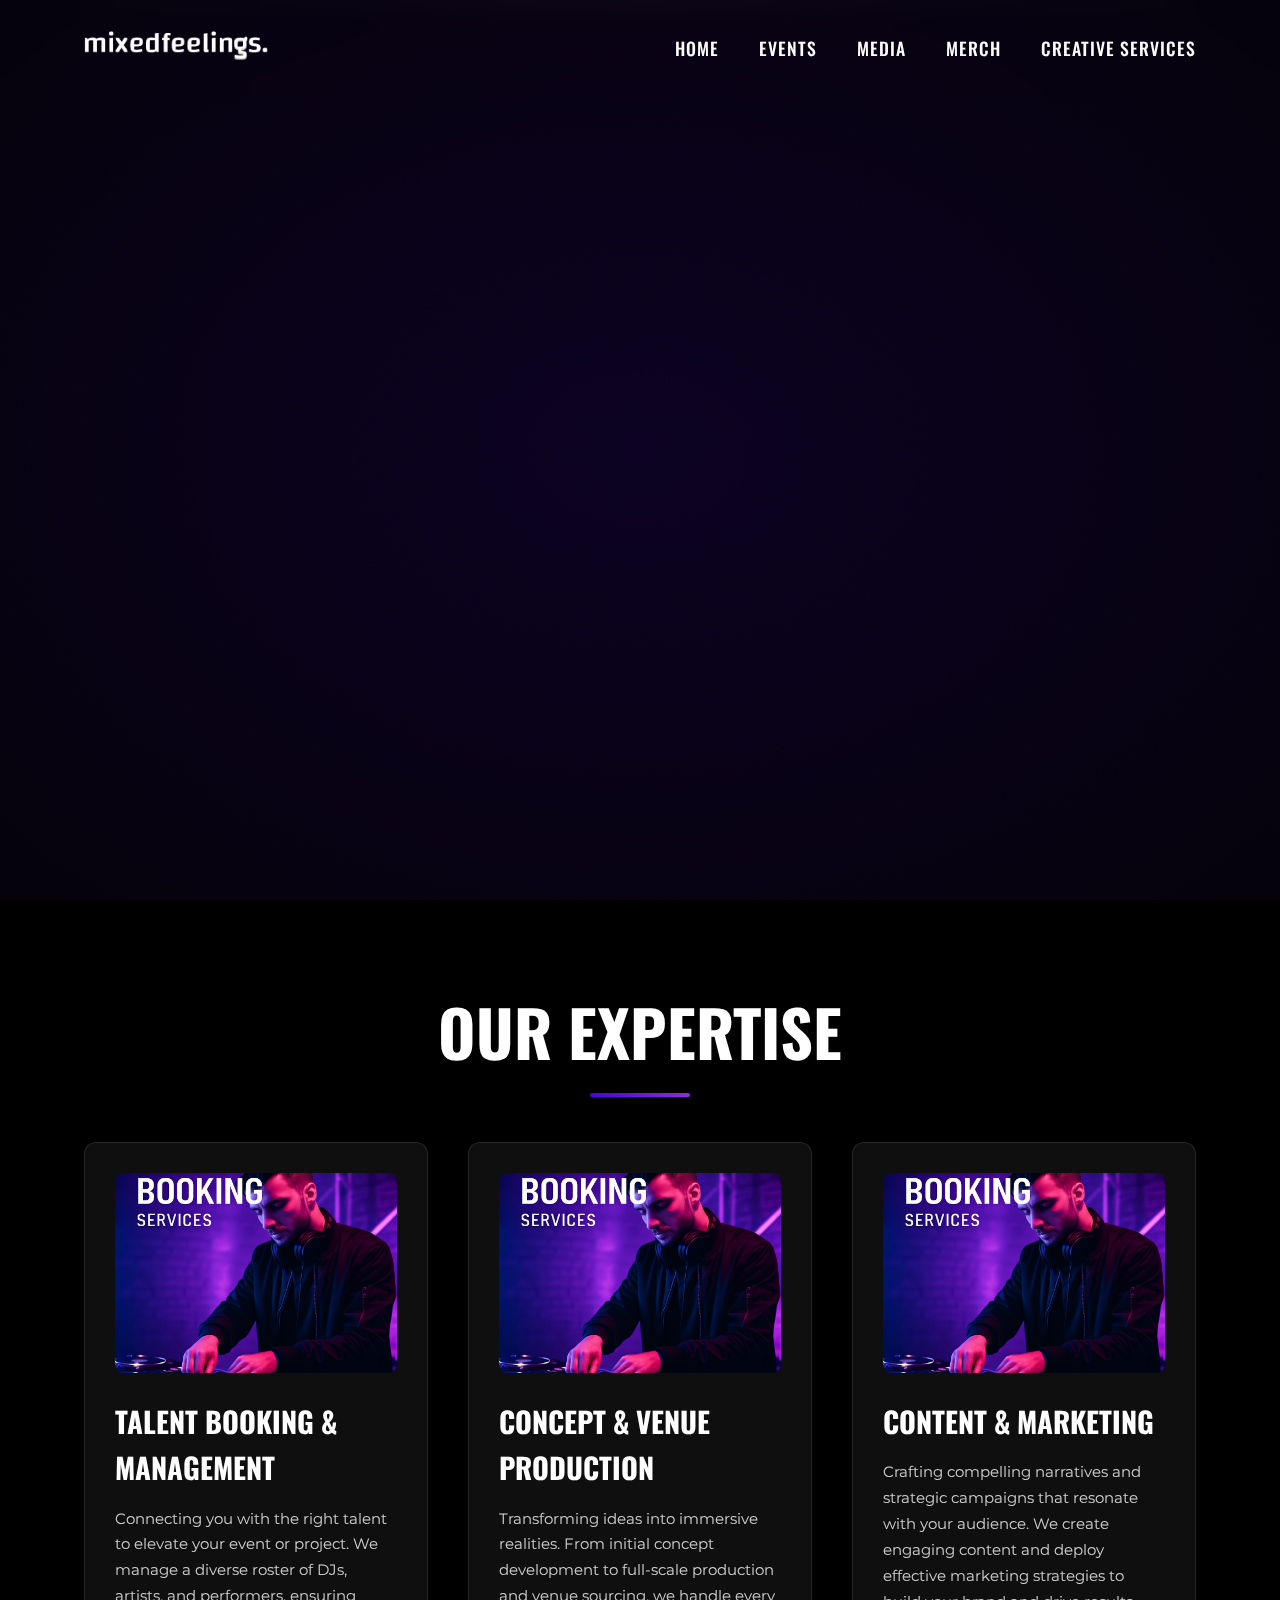
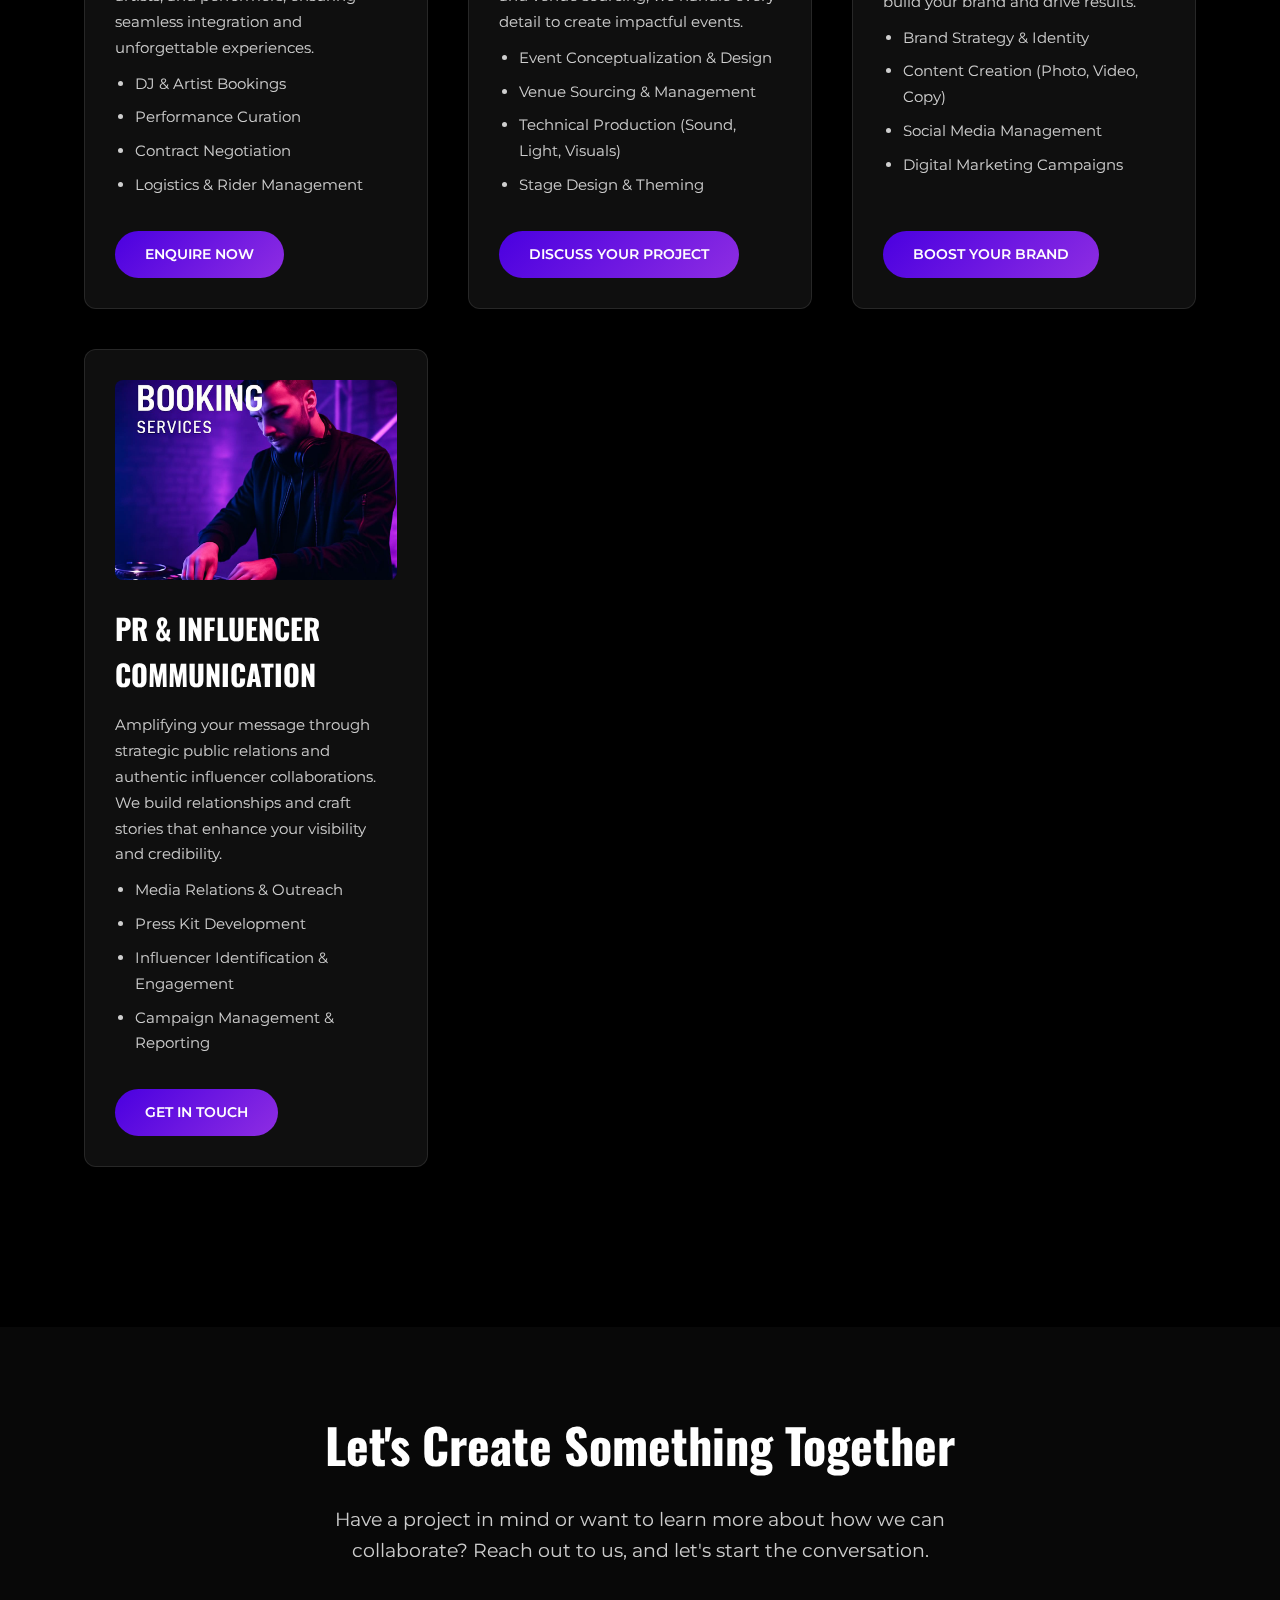
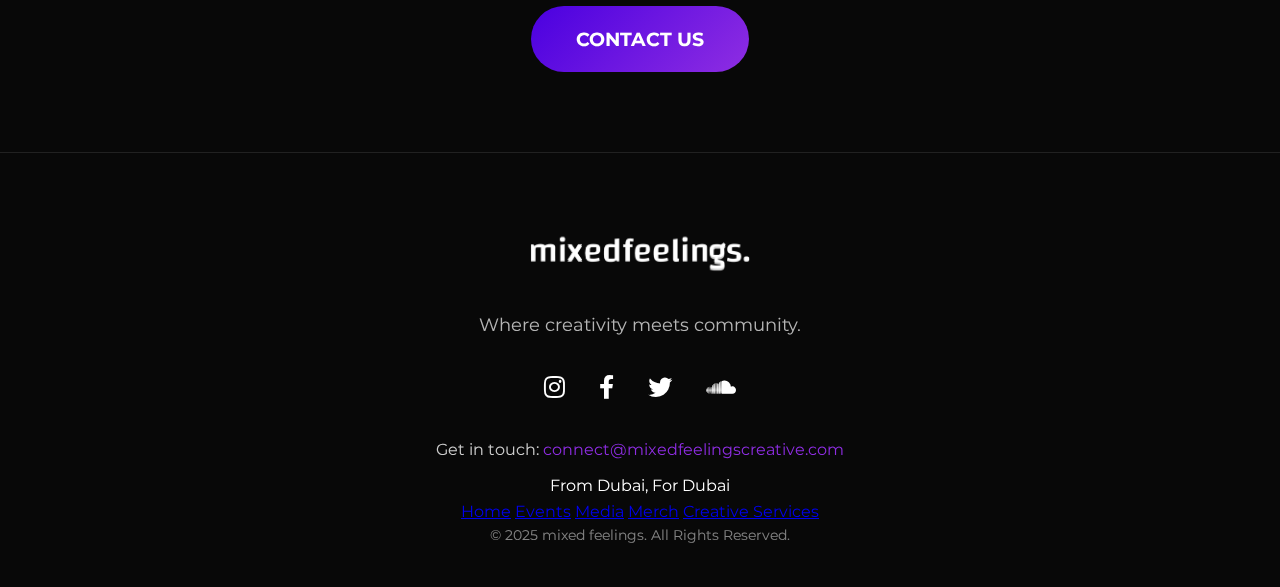
<file: services.html>
<!DOCTYPE html>
<html lang="en">
<head>
    <meta charset="UTF-8">
    <meta name="viewport" content="width=device-width, initial-scale=1.0">
    <title>Creative Services - mixed feelings</title>
    <link rel="stylesheet" href="https://cdnjs.cloudflare.com/ajax/libs/font-awesome/6.0.0-beta3/css/all.min.css">
    <link rel="stylesheet" href="css/styles.css">
    <link rel="stylesheet" href="css/services-styles.css">
</head>
<body>
    <div class="bg-animation">
        <div class="bg-gradient"></div>
        <div class="bg-noise"></div>
    </div>

    <header>
        <div class="container">
            <div class="header-inner">
                <div class="logo">
                    <a href="index.html"><img src="logos/mixedfeelings Logo (main - White Text, Transparent BG).png" alt="mixed feelings Logo" class="logo-img"></a>
                </div>
                <nav>
                    <button class="menu-toggle" id="menuToggle" aria-label="Toggle menu">
                        <i class="fas fa-bars"></i>
                    </button>
                    <ul id="navMenu">
                        <li><a href="index.html">Home</a></li>
                        <li><a href="events.html">Events</a></li>
                        <li><a href="media.html">Media</a></li>
                        <li><a href="merch.html">Merch</a></li>
                        <li><a href="services.html">Creative Services</a></li>
                    </ul>
                </nav>
            </div>
        </div>
    </header>

    <section class="hero-section">
        <div class="container">
            <div class="hero-content">
                <h1 class="hero-title">Creative Services</h1>
                <p class="hero-subtitle">From concept to execution, we bring creative visions to life. Explore our range of bespoke services.</p>
            </div>
        </div>
    </section>

    <section class="section services-section">
        <div class="container">
            <h2 class="section-title-main">Our Expertise</h2>
            <div class="services-grid-new">
                <!-- Service 1: Talent Booking & Management -->
                <div class="service-card-new">
                    <div class="service-image-container">
                        <img src="images/services/talent_booking.jpg" alt="Talent Booking & Management" class="service-image">
                    </div>
                    <h3 class="service-title-new">Talent Booking & Management</h3>
                    <div class="service-description-new">
                        <p>Connecting you with the right talent to elevate your event or project. We manage a diverse roster of DJs, artists, and performers, ensuring seamless integration and unforgettable experiences.</p>
                        <ul>
                            <li>DJ & Artist Bookings</li>
                            <li>Performance Curation</li>
                            <li>Contract Negotiation</li>
                            <li>Logistics & Rider Management</li>
                        </ul>
                    </div>
                    <a href="#contact-cta" class="service-cta-button">Enquire Now</a>
                </div>

                <!-- Service 2: Concept & Venue Production -->
                <div class="service-card-new">
                    <div class="service-image-container">
                        <!-- TODO: Replace 'images/services/talent_booking.jpg' with a more relevant image for Concept & Venue Production -->
                        <img src="images/services/talent_booking.jpg" alt="Concept & Venue Production" class="service-image">
                    </div>
                    <h3 class="service-title-new">Concept & Venue Production</h3>
                    <div class="service-description-new">
                        <p>Transforming ideas into immersive realities. From initial concept development to full-scale production and venue sourcing, we handle every detail to create impactful events.</p>
                        <ul>
                            <li>Event Conceptualization & Design</li>
                            <li>Venue Sourcing & Management</li>
                            <li>Technical Production (Sound, Light, Visuals)</li>
                            <li>Stage Design & Theming</li>
                        </ul>
                    </div>
                    <a href="#contact-cta" class="service-cta-button">Discuss Your Project</a>
                </div>

                <!-- Service 3: Content & Marketing -->
                <div class="service-card-new">
                    <div class="service-image-container">
                        <!-- TODO: Replace 'images/services/talent_booking.jpg' with a more relevant image for Content & Marketing -->
                        <img src="images/services/talent_booking.jpg" alt="Content & Marketing" class="service-image">
                    </div>
                    <h3 class="service-title-new">Content & Marketing</h3>
                    <div class="service-description-new">
                        <p>Crafting compelling narratives and strategic campaigns that resonate with your audience. We create engaging content and deploy effective marketing strategies to build your brand and drive results.</p>
                        <ul>
                            <li>Brand Strategy & Identity</li>
                            <li>Content Creation (Photo, Video, Copy)</li>
                            <li>Social Media Management</li>
                            <li>Digital Marketing Campaigns</li>
                        </ul>
                    </div>
                    <a href="#contact-cta" class="service-cta-button">Boost Your Brand</a>
                </div>

                <!-- Service 4: PR & Influencer Communication -->
                <div class="service-card-new">
                    <div class="service-image-container">
                        <!-- TODO: Replace 'images/services/talent_booking.jpg' with a more relevant image for PR & Influencer Communication -->
                        <img src="images/services/talent_booking.jpg" alt="PR & Influencer Communication" class="service-image">
                    </div>
                    <h3 class="service-title-new">PR & Influencer Communication</h3>
                    <div class="service-description-new">
                        <p>Amplifying your message through strategic public relations and authentic influencer collaborations. We build relationships and craft stories that enhance your visibility and credibility.</p>
                        <ul>
                            <li>Media Relations & Outreach</li>
                            <li>Press Kit Development</li>
                            <li>Influencer Identification & Engagement</li>
                            <li>Campaign Management & Reporting</li>
                        </ul>
                    </div>
                    <a href="#contact-cta" class="service-cta-button">Get In Touch</a>
                </div>

                <!-- The second row of services (Event Curation and Custom Merchandise) is intentionally omitted as per user instruction -->

            </div>
        </div>
    </section>

    <section class="contact-cta-section" id="contact-cta">
        <div class="container">
            <h2 class="contact-cta-title">Let's Create Something Together</h2>
            <p class="contact-cta-description">Have a project in mind or want to learn more about how we can collaborate? Reach out to us, and let's start the conversation.</p>
            <a href="mailto:connect@mixedfeelingscreative.com" class="cta-button-main">Contact Us</a>
        </div>
    </section>

    <footer>
        <div class="container">
            <div class="footer-logo">
                <a href="index.html"><img src="logos/mixedfeelings Logo (main - White Text, Transparent BG).png" alt="mixed feelings Logo" class="logo-img"></a>
            </div>
            <p class="footer-tagline">Where creativity meets community.</p>
            <div class="social-icons">
                <!-- TODO: Add actual Instagram URL -->
                <a href="#" aria-label="Instagram"><i class="fab fa-instagram"></i></a>
                <!-- TODO: Add actual Facebook URL -->
                <a href="#" aria-label="Facebook"><i class="fab fa-facebook-f"></i></a>
                <!-- TODO: Add actual Twitter URL -->
                <a href="#" aria-label="Twitter"><i class="fab fa-twitter"></i></a>
                <!-- TODO: Add actual SoundCloud URL -->
                <a href="#" aria-label="SoundCloud"><i class="fab fa-soundcloud"></i></a>
            </div>
            <div class="footer-contact">
                <p>Get in touch: <a href="mailto:connect@mixedfeelingscreative.com">connect@mixedfeelingscreative.com</a></p>
            </div>
            <p class="footer-dubai">From Dubai, For Dubai</p>
            <div class="footer-nav">
                <a href="index.html">Home</a>
                <a href="events.html">Events</a>
                <a href="media.html">Media</a>
                <a href="merch.html">Merch</a>
                <a href="services.html">Creative Services</a>
            </div>
            <p class="copyright">&copy; 2025 mixed feelings. All Rights Reserved.</p>
        </div>
    </footer>

    <script src="js/main.js"></script>
    <script>
        document.addEventListener("DOMContentLoaded", () => {
            // Page-specific JS for services.html can go here if any is needed in the future.
            // Smooth scroll for anchor links (including .service-cta-button) is now handled by js/main.js
        });
    </script>
</body>
</html>
</file>
<file: css/styles.css>
@import url("https://fonts.googleapis.com/css2?family=Montserrat:wght@300;400;600;700;900&family=Oswald:wght@400;500;700&display=swap");

:root {
    --color-black: #000000;
    --color-dark-gray: #121212;
    --color-mid-gray: #333333;
    --color-light-gray: #777777;
    --color-white: #FFFFFF;
    --color-purple-dark: #4A00E0;
    --color-purple-light: #8E2DE2;
    --gradient-purple: linear-gradient(135deg, var(--color-purple-dark), var(--color-purple-light));
    --gradient-dark: linear-gradient(135deg, #000000, #1a001a, #000000);
    --font-heading: "Oswald", sans-serif;
    --font-body: "Montserrat", sans-serif;
    --transition-fast: 0.2s ease;
    --transition-medium: 0.4s ease;
    --transition-slow: 0.8s ease;
}

* {
    margin: 0;
    padding: 0;
    box-sizing: border-box;
}

body {
    font-family: var(--font-body);
    background-color: var(--color-black);
    color: var(--color-white);
    overflow-x: hidden;
    line-height: 1.6;
}

/* Animated Background */
.bg-animation {
    position: fixed;
    top: 0;
    left: 0;
    width: 100%;
    height: 100%;
    z-index: -1;
    background: var(--color-black);
    overflow: hidden;
}

.bg-gradient {
    position: absolute;
    width: 200%;
    height: 200%;
    top: -50%;
    left: -50%;
    background: radial-gradient(ellipse at center, rgba(74, 0, 224, 0.15) 0%, rgba(0, 0, 0, 0) 70%);
    animation: rotate 45s linear infinite;
}

.bg-noise {
    position: absolute;
    top: 0;
    left: 0;
    width: 100%;
    height: 100%;
    background-image: url("[data-uri]");
    opacity: 0.4;
}

@keyframes rotate {
    0% { transform: rotate(0deg); }
    100% { transform: rotate(360deg); }
}

/* Header Styles */
header {
    position: fixed;
    top: 0;
    left: 0;
    width: 100%;
    z-index: 1000;
    padding: 20px 0;
    transition: background-color var(--transition-medium);
    backdrop-filter: blur(10px);
    -webkit-backdrop-filter: blur(10px);
}

header.scrolled {
    background-color: rgba(0, 0, 0, 0.85);
    box-shadow: 0 5px 20px rgba(0, 0, 0, 0.5);
}

.container {
    width: 90%;
    max-width: 1400px;
    margin: 0 auto;
    padding: 0 20px;
}

.header-inner {
    display: flex;
    justify-content: space-between;
    align-items: center;
}

.logo {
    position: relative;
    z-index: 2;
}

.logo img {
    max-height: 50px;
    transition: transform var(--transition-fast);
}

.logo img:hover {
    transform: scale(1.05);
}

/* Navigation */
nav {
    position: relative;
}

nav ul {
    list-style: none;
    display: flex;
    gap: 40px;
}

nav ul li a {
    font-family: var(--font-heading);
    font-weight: 500;
    font-size: 1.1rem;
    text-transform: uppercase;
    text-decoration: none;
    color: var(--color-white);
    letter-spacing: 1px;
    position: relative;
    transition: color var(--transition-fast);
    padding: 5px 0;
}

nav ul li a::after {
    content: "";
    position: absolute;
    bottom: -2px;
    left: 0;
    width: 0;
    height: 2px;
    background: var(--gradient-purple);
    transition: width var(--transition-medium);
}

nav ul li a:hover {
    color: var(--color-purple-light);
}

nav ul li a:hover::after {
    width: 100%;
}

/* Hero Section */
.hero-section {
    height: 100vh;
    display: flex;
    align-items: center;
    position: relative;
    overflow: hidden;
}

.hero-content {
    display: flex;
    width: 100%;
    align-items: center;
}

.hero-text {
    flex: 1.2; /* Give a bit more space to text */
    padding-right: 50px;
    transform: translateY(50px);
    opacity: 0;
    animation: fadeInUp 1s forwards;
}

.hero-image-container {
    flex: 0.8;
    position: relative;
    transform: translateY(50px);
    opacity: 0;
    animation: fadeInUp 1s 0.3s forwards;
    display: flex;
    justify-content: center;
    align-items: center;
}

@keyframes fadeInUp {
    to {
        opacity: 1;
        transform: translateY(0);
    }
}

.hero-image-container img {
    max-width: 100%;
    max-height: 70vh; /* Control image height */
    height: auto;
    border-radius: 10px;
    box-shadow: 0 20px 40px rgba(74,0,224,0.3), 0 10px 20px rgba(0,0,0,0.4);
    object-fit: contain;
}

.hero-title {
    font-family: var(--font-heading);
    font-size: clamp(2.5rem, 6vw, 5rem); /* Responsive font size */
    font-weight: 900;
    text-transform: uppercase;
    margin-bottom: 20px;
    line-height: 1.1;
    background: var(--gradient-purple);
    -webkit-background-clip: text;
    -webkit-text-fill-color: transparent;
    background-clip: text;
    text-fill-color: transparent;
}

.hero-subtitle {
    font-size: clamp(1rem, 2.5vw, 1.5rem);
    margin-bottom: 40px;
    color: rgba(255, 255, 255, 0.8);
}

.hero-button {
    display: inline-block;
    padding: 15px 40px;
    background: var(--gradient-purple);
    color: var(--color-white);
    text-decoration: none;
    font-family: var(--font-body);
    font-weight: 700;
    font-size: 1.1rem;
    border-radius: 50px; /* Pill shape */
    position: relative;
    overflow: hidden;
    transition: transform var(--transition-fast), box-shadow var(--transition-fast);
    z-index: 1;
    border: none;
}

.hero-button::before {
    content: "";
    position: absolute;
    top: 0;
    left: 0;
    width: 100%;
    height: 100%;
    background: linear-gradient(135deg, var(--color-purple-light), var(--color-purple-dark));
    z-index: -1;
    opacity: 0;
    transition: opacity var(--transition-medium);
}

.hero-button:hover {
    transform: translateY(-5px) scale(1.02);
    box-shadow: 0 10px 25px rgba(142, 45, 226, 0.4);
}

.hero-button:hover::before {
    opacity: 1;
}

.scroll-indicator {
    position: absolute;
    bottom: 40px;
    left: 50%;
    transform: translateX(-50%);
    display: flex;
    flex-direction: column;
    align-items: center;
    opacity: 0;
    animation: fadeIn 1s 1.5s forwards;
}

@keyframes fadeIn {
    to {
        opacity: 1;
    }
}

.scroll-indicator p {
    margin-bottom: 10px;
    font-size: 0.9rem;
    text-transform: uppercase;
    letter-spacing: 2px;
}

.scroll-arrow {
    width: 30px;
    height: 30px;
    border: 2px solid var(--color-white);
    border-radius: 50%;
    display: flex;
    align-items: center;
    justify-content: center;
    animation: bounce 2s infinite;
}

@keyframes bounce {
    0%, 20%, 50%, 80%, 100% {
        transform: translateY(0);
    }
    40% {
        transform: translateY(-10px);
    }
    60% {
        transform: translateY(-5px);
    }
}

.scroll-arrow i {
    font-size: 0.8rem;
}

/* General Section Styling */
.section {
    padding: 100px 0;
    position: relative;
}

.section-darker {
     background-color: rgba(5, 5, 5, 0.7); /* Slightly darker than main bg for depth */
}

.section-title {
    font-family: var(--font-heading);
    font-size: clamp(2rem, 5vw, 3.5rem);
    text-transform: uppercase;
    margin-bottom: 60px;
    position: relative;
    display: inline-block;
    color: var(--color-white);
    text-align: center; /* Center section titles */
    width: 100%; /* Make title take full width for centering */
}

.section-title::after {
    content: "";
    position: absolute;
    bottom: -15px; /* Adjusted spacing */
    left: 50%;
    transform: translateX(-50%);
    width: 80px; /* Adjusted width */
    height: 4px;
    background: var(--gradient-purple);
    border-radius: 2px;
}

/* About Section */
.about-content {
    display: flex;
    flex-direction: column; 
    gap: 20px; /* Reduced gap */
    align-items: center;
    text-align: left; /* Align text to left for paragraphs */
}

.about-text {
    max-width: 800px;
}

.about-description {
    margin-bottom: 20px; /* Space between paragraphs */
    font-size: 1.1rem;
    color: rgba(255, 255, 255, 0.85);
    line-height: 1.8;
}

/* Events Preview Section */
.events-grid {
    display: grid;
    grid-template-columns: repeat(auto-fit, minmax(320px, 1fr)); /* Responsive cards */
    gap: 40px;
}

.event-card {
    background-color: rgba(20, 20, 20, 0.6);
    border: 1px solid rgba(255, 255, 255, 0.1);
    border-radius: 15px; /* Softer radius */
    overflow: hidden;
    position: relative;
    transition: transform var(--transition-medium), box-shadow var(--transition-medium);
    backdrop-filter: blur(8px);
    -webkit-backdrop-filter: blur(8px);
    transform: translateY(30px);
    opacity: 0;
    animation: fadeInUp 0.8s forwards;
    display: flex;
    flex-direction: column;
}
.event-card:nth-child(1) { animation-delay: 0.1s; }
.event-card:nth-child(2) { animation-delay: 0.2s; }
.event-card:nth-child(3) { animation-delay: 0.3s; }


.event-card::before {
    content: "";
    position: absolute;
    top: 0;
    left: 0;
    width: 100%;
    height: 100%;
    background: linear-gradient(135deg, rgba(74, 0, 224, 0.2), rgba(142, 45, 226, 0.2));
    opacity: 0;
    transition: opacity var(--transition-medium);
    z-index: 0;
    border-radius: 15px;
}

.event-card:hover {
    transform: translateY(-10px);
    box-shadow: 0 20px 40px rgba(74,0,224,0.25), 0 10px 20px rgba(0,0,0,0.3);
}

.event-card:hover::before {
    opacity: 1;
}

.event-image-wrapper {
    width: 100%;
    padding-top: 56.25%; /* 16:9 Aspect Ratio */
    position: relative;
    overflow: hidden;
}

.event-image {
    position: absolute;
    top: 0;
    left: 0;
    width: 100%;
    height: 100%;
    object-fit: contain;
    transition: transform var(--transition-slow);
}

.event-card:hover .event-image {
    transform: scale(1.08);
}

.event-content {
    padding: 25px;
    position: relative;
    z-index: 1;
    flex-grow: 1; /* Allow content to grow */
    display: flex;
    flex-direction: column;
    justify-content: space-between; /* Push button to bottom */
}

.event-title {
    font-family: var(--font-heading);
    font-size: 1.8rem;
    margin-bottom: 10px;
    line-height: 1.2;
    color: var(--color-white);
}

.event-details {
    margin-bottom: 20px;
    color: rgba(255, 255, 255, 0.75);
    font-size: 0.95rem;
}

.event-details p {
    margin-bottom: 5px;
}

.event-link {
    display: inline-block;
    padding: 12px 25px;
    background: var(--gradient-purple);
    color: var(--color-white) !important; /* Ensure text is white */
    text-decoration: none;
    font-family: var(--font-body);
    font-weight: 700;
    font-size: 1rem;
    border-radius: 50px;
    position: relative;
    overflow: hidden;
    transition: transform var(--transition-fast), box-shadow var(--transition-fast);
    z-index: 2;
    border: none;
    text-align: center;
    margin-top: auto; /* Push to bottom if content is short */
}

.event-link::before {
    content: "";
    position: absolute;
    top: 0;
    left: 0;
    width: 100%;
    height: 100%;
    background: linear-gradient(135deg, var(--color-purple-light), var(--color-purple-dark));
    z-index: -1;
    opacity: 0;
    transition: opacity var(--transition-medium);
}

.event-link:hover {
    transform: translateY(-3px) scale(1.02);
    box-shadow: 0 10px 25px rgba(142, 45, 226, 0.4);
}

.event-link:hover::before {
    opacity: 1;
}

.view-all-link {
    display: block;
    text-align: center;
    margin-top: 60px;
}

.view-all-button {
    display: inline-block;
    padding: 15px 40px;
    background: transparent;
    color: var(--color-white);
    text-decoration: none;
    font-family: var(--font-body);
    font-weight: 700;
    font-size: 1.1rem;
    border: 2px solid var(--color-purple-light);
    border-radius: 50px;
    position: relative;
    overflow: hidden;
    transition: color var(--transition-fast), background-color var(--transition-medium);
}

.view-all-button::before {
    content: "";
    position: absolute;
    top: 0;
    left: -100%;
    width: 100%;
    height: 100%;
    background: var(--gradient-purple);
    transition: left var(--transition-medium);
    z-index: -1;
}

.view-all-button:hover {
    color: var(--color-white);
}

.view-all-button:hover::before {
    left: 0;
}

/* Footer */
footer {
    background-color: rgba(10, 10, 10, 0.8);
    padding: 70px 0 40px;
    text-align: center;
    position: relative;
    border-top: 1px solid rgba(255,255,255,0.1);
}

.footer-logo img {
    max-height: 60px;
    margin-bottom: 20px;
}

.footer-tagline {
    font-size: 1.1rem;
    color: rgba(255, 255, 255, 0.7);
    margin-bottom: 30px;
}

.social-icons {
    margin-bottom: 30px;
}

.social-icons a {
    color: var(--color-white);
    font-size: 1.5rem;
    margin: 0 15px;
    transition: color var(--transition-fast), transform var(--transition-fast);
}

.social-icons a:hover {
    color: var(--color-purple-light);
    transform: scale(1.1);
}

.footer-contact p {
    margin-bottom: 10px;
    color: rgba(255, 255, 255, 0.8);
}

.footer-contact a {
    color: var(--color-purple-light);
    text-decoration: none;
    transition: color var(--transition-fast);
}

.footer-contact a:hover {
    color: var(--color-white);
}

.footer-dubai-tag {
    margin-top: 20px;
    margin-bottom: 30px;
    font-style: italic;
    color: rgba(255, 255, 255, 0.6);
}

.footer-nav ul {
    list-style: none;
    padding: 0;
    margin-bottom: 30px;
    display: flex;
    justify-content: center;
    gap: 25px;
    flex-wrap: wrap;
}

.footer-nav ul li a {
    color: rgba(255, 255, 255, 0.8);
    text-decoration: none;
    font-size: 0.95rem;
    transition: color var(--transition-fast);
}

.footer-nav ul li a:hover {
    color: var(--color-purple-light);
}

.copyright {
    font-size: 0.9rem;
    color: rgba(255, 255, 255, 0.5);
}

/* Hamburger Menu / Menu Toggle for Mobile */
/* Common style for both button types */
.hamburger-menu, .menu-toggle {
    display: none; /* Hidden by default, shown in media query */
    background: none;
    border: none;
    color: var(--color-white);
    font-size: 1.8rem; /* Adjusted for icon size */
    cursor: pointer;
    z-index: 1001; 
    padding: 5px; /* Add some padding for easier clicking */
}

/* Styles for the old .hamburger-menu with div bars (if still used or for fallback) */
.hamburger-menu div {
    width: 25px;
    height: 3px;
    background-color: var(--color-white);
    margin: 5px 0;
    transition: all 0.3s ease;
}

/* Responsive Adjustments */
@media (max-width: 992px) {
    .hero-content {
        flex-direction: column;
        text-align: center;
    }
    .hero-text {
        padding-right: 0;
        margin-bottom: 40px;
    }
    .hero-image-container {
        margin-top: 30px;
    }
    .hero-image-container img {
        max-height: 50vh;
    }
}

@media (max-width: 768px) {
    nav ul {
        display: none;
        flex-direction: column;
        position: absolute;
        top: 70px; /* Adjust based on header height */
        left: 0;
        width: 100%;
        background-color: rgba(0, 0, 0, 0.95);
        padding: 20px 0;
        text-align: center;
        box-shadow: 0 10px 20px rgba(0,0,0,0.3);
    }

    nav ul.active {
        display: flex;
    }

    nav ul li {
        margin: 15px 0;
    }

    /* Show hamburger/menu-toggle on smaller screens */
    .hamburger-menu, .menu-toggle {
        display: block;
    }

    /* Active state for old .hamburger-menu (div bars becoming an X) */
    .hamburger-menu.active .bar1 {
        transform: rotate(-45deg) translate(-5px, 6px);
    }
    .hamburger-menu.active .bar2 {
        opacity: 0;
    }
    .hamburger-menu.active .bar3 {
        transform: rotate(45deg) translate(-5px, -6px);
    }
    /* Note: The .menu-toggle button with Font Awesome icon active state (fa-bars to fa-times)
       is handled by JavaScript by toggling classes 'fa-bars' and 'fa-times'.
       No specific CSS for .menu-toggle.active is needed here for the icon change itself. */

    .section-title {
        font-size: clamp(1.8rem, 6vw, 2.8rem);
    }
    .hero-title {
        font-size: clamp(2rem, 8vw, 3.5rem);
    }
    .hero-subtitle {
        font-size: clamp(0.9rem, 3vw, 1.2rem);
    }

}

/* ----- Universal Event Slider Styles (Slider-Only Mode) ----- */
.event-slider {
    display: flex;
    overflow-x: auto;
    scroll-behavior: smooth;
    gap: 2rem;
    padding: 32px 0 20px 0;
    margin-bottom: 2rem;
    position: relative;
}
.event-slider .event-card {
    min-width: 270px;
    max-width: 320px;
    background: linear-gradient(120deg, #191919 85%, #232347 100%);
    border-radius: 14px;
    box-shadow: 0 4px 22px rgba(0,0,0,0.19);
    padding: 2rem 1.2rem 1.4rem 1.2rem;
    color: #fff;
    flex: 0 0 auto;
    text-align: center;
    position: relative;
    opacity: 0.97;
    transition: transform 0.32s cubic-bezier(.32,2,.55,.27), box-shadow 0.32s;
}
.event-slider .event-card:hover {
    transform: scale(1.055) translateY(-7px);
    box-shadow: 0 12px 40px 0 #8E2DE277;
    z-index: 1;
}
.event-slider .event-image {
    width: 100%;
    height: 155px;
    overflow: hidden;
    border-radius: 12px;
    background: #222;
    margin-bottom: 1.1rem;
}
.event-slider .event-image img {
    width: 100%;
    height: 100%;
    object-fit: cover;
    transition: transform 0.7s cubic-bezier(.32,2,.55,.27);
}
.event-slider .event-card:hover .event-image img {
    transform: scale(1.10) rotate(-1deg);
}
.event-slider .event-title {
    font-size: 1.24rem;
    font-weight: 600;
    margin: 1.1rem 0 0.5rem;
    letter-spacing: 0.04em;
}
.event-slider .event-description {
    font-size: 0.95rem;
    color: #bbb;
    margin-bottom: 1rem;
}
.slider-nav {
    position: absolute;
    top: 50%;
    transform: translateY(-50%);
    z-index: 2;
    background: rgba(34,34,34,0.83);
    color: #fff;
    border: none;
    font-size: 2.1rem;
    border-radius: 50%;
    width: 44px;
    height: 44px;
    cursor: pointer;
    outline: none;
    box-shadow: 0 3px 14px rgba(0,0,0,0.12);
    transition: background 0.22s, box-shadow 0.22s;
}
.slider-nav.prev { left: -22px; }
.slider-nav.next { right: -22px; }
.slider-nav:hover, .slider-nav:focus { background: #4A00E0; box-shadow: 0 6px 24px #8E2DE277; }

@media (max-width: 950px) {
    .event-slider .event-card {
        min-width: 70vw;
        max-width: 85vw;
    }
    .slider-nav.prev { left: -10px; }
    .slider-nav.next { right: -10px; }
}

@media (max-width: 600px) {
    .event-slider { gap: 1.2rem; padding: 18px 0 12px 0; }
    .event-slider .event-card {
        min-width: 93vw;
        max-width: 98vw;
        padding: 1.2rem 0.7rem 1.1rem 0.7rem;
    }
    .slider-nav { width: 36px; height: 36px; font-size: 1.5rem; }
}
/* End Universal Event Slider Styles */
</file>
<file: css/events-styles.css>
/* Hero Section */
.hero-section {
    min-height: 38vh;
    display: flex;
    align-items: center;
    justify-content: center;
    position: relative;
    overflow: hidden;
    padding-top: 120px;
}
.hero-content {
    width: 100%;
    display: flex;
    flex-direction: column;
    align-items: center;
}
.hero-title {
    font-family: var(--font-heading);
    font-size: clamp(2.5rem, 6vw, 5rem);
    font-weight: 900;
    text-transform: uppercase;
    margin-bottom: 0px;
    line-height: 1.1;
    background: var(--gradient-purple);
    -webkit-background-clip: text;
    -webkit-text-fill-color: transparent;
    background-clip: text;
    text-fill-color: transparent;
    text-align: center;
}

/* Swiper Event Slider */
.events-section { padding: 5px 0px 0px 30px;}
.event-slider {
    position: relative;
    width: 100%;
    padding-bottom: 5px;
    overflow-x: auto;
    overflow-y: visible;
}
.swiper-wrapper {
    align-items: stretch;
    flex-wrap: nowrap;
    min-width: 100vw;
    width: max-content;
}
.event-card.swiper-slide {
    width: 380px;
    min-width: 380px;
    max-width: 380px;
    min-height: 530px;
    height: 530px;
    display: grid;
    grid-template-rows:
        150px  /* Logo */
        60px   /* Title */
        100px  /* Description */
        88px   /* Details */
        20px    /* Spacer - now flexible */
        96px;  /* Buttons */
    align-items: start;
    justify-items: center;
    background-color: rgba(15, 15, 15, 0.8);
    border-radius: 14px;
    padding: 0 24px 0 24px;
    box-sizing: border-box;
    text-align: center;
}
.event-card-image-container {
    width: 100%;
    height: 150px;
    display: flex;
    align-items: center;
    justify-content: center;
    overflow: hidden;
    padding-bottom: 8px;
}
.event-card-image-container img {
    width: 100%;
    max-width: 144px;
    max-height: 144px;
    object-fit: contain;
    display: block;
    margin: 0 auto;
}
.event-card h3 {
    height: 60px;
    display: flex;
    align-items: center;
    justify-content: center;
    font-family: var(--font-heading);
    font-size: 2em;
    margin: 0;
    color: #fff;
    letter-spacing: 1px;
    width: 100%;
    text-align: center;
    overflow: hidden;
}
.event-card .description {
    height: 100px;
    display: flex;
    align-items: flex-start;
    justify-content: middle;
    font-size: 1em;
    color: #d7d7d7;
    width: 100%;
    text-align: left;
    overflow: hidden;
    margin-left: 0;
    margin-right: 0;
}
.event-card .details {
    height: 88px;
    display: grid;
    grid-template-rows: repeat(3, 1fr);
    gap: 0px;
    width: 100%;
    text-align: center;
    align-items: center;
    justify-content: middle;
    font-size: 1em;
    color: #bbb;
    font-style: italic;
    overflow: hidden;
}

.event-card .details > div {
    display: flex;
    align-items: center;
    gap: 0.45em;
    flex-wrap: nowrap;
    min-width: 0;
    margin-bottom: 0px;
}
.event-card .details .label {
align-items: center;
    margin-right: 4px;
    font-size: 1.13em;
    vertical-align: middle;
justify-content: center;
    display: inline-block;
    white-space: nowrap;
    overflow: hidden;
    text-overflow: ellipsis;
}
.event-card .details .value {
justify-content: center;
align-items: center;
    font-size: 1em;
    display: inline-block;
    vertical-align: middle;
    white-space: nowrap;
    overflow: hidden;
    text-overflow: ellipsis;
}
.event-card-buttons {
    display: flex;
    flex-direction: column;
    align-items: center;
    width: 100%;
    gap: 2px;
    height: 90px;
    justify-content: center;
    margin-top: 0;
    padding-top: 0;
    padding-bottom: 0;
}
.cta-button {
    width: 94%;
    max-width: 210px;
    min-width: 120px;
    padding: 12px 0;
    font-size: 1.08em;
    margin: 0 auto;
    box-sizing: border-box;
    display: block;
    font-family: var(--font-body);
    font-weight: 700;
    border-radius: 5px;
    background-image: var(--gradient-purple);
    color: #fff;
    border: none;
    cursor: pointer;
    transition: transform .3s, box-shadow .3s, background-image .3s;
}
/* Swiper Arrows */
.swiper-button-next, .swiper-button-prev {
    color: #fff;
    /* background: rgba(142,45,226,0.85); */ /* Removed background to eliminate purple dot */
    width: 38px; height: 38px; border-radius: 50%;
    display: flex; align-items: center; justify-content: center;
    top: 50%; transform: translateY(-50%);
    transition: background .3s, transform .2s;
    box-shadow: 0 4px 16px rgba(142,45,226,0.09);
    z-index: 2;
}
.swiper-button-next:hover, .swiper-button-prev:hover {
    /* background: rgba(142,45,226,1); */
    transform: translateY(-50%) scale(1.08);
}
.swiper-button-prev { left: 8px; }
.swiper-button-next { right: 8px; }
@media (max-width: 1300px) {
    .event-card.swiper-slide {
        width: 380px;
        min-width: 380px;
        max-width: 380px;
    }
}
@media (max-width: 900px) {
    .event-card.swiper-slide {
        width: 90vw;
        min-width: 90vw;
        max-width: 90vw;
    }
    .swiper-button-next, .swiper-button-prev { display: none; }
}
@media (max-width: 700px) {
    .events-section { padding: 40px 0 20px;}
    .event-card.swiper-slide {
        width: 98vw;
        min-width: 98vw;
        max-width: 98vw;
    }
    .hero-section { padding-top: 90px;}
}

/* Bottom CTA */
.bottom-cta-section {
    padding: 40px 0; text-align: center;
    background-color: rgba(26,26,26,.8); margin-top: 0;
}
.bottom-cta-section p { font-size: 1.2em; margin-bottom: 20px;}
.bottom-cta-section a {
    color: #8e2de2; text-decoration: underline; font-weight: 600; transition: color .3s;
}
.bottom-cta-section a:hover { color: #fff;}

/* Popup Forms -- these will override similar rules in events-styles.css if any conflict, as requested */
.popup{display:none;position:fixed;left:0;top:0;width:100%;height:100%;background-color:rgba(0,0,0,.85);justify-content:center;align-items:center;z-index:1000;opacity:0;visibility:hidden;transition:opacity .3s,visibility .3s}
.popup.active{display:flex;opacity:1;visibility:visible}
.popup-content{background-color:#1a1a1a;padding:30px 40px;border-radius:8px;width:90%;max-width:500px;text-align:left;position:relative;transform:scale(.95);transition:transform .3s}
.popup.active .popup-content{transform:scale(1)}
.popup-content h2{font-family:"Oswald",sans-serif;margin-top:0;margin-bottom:25px;font-size:1.8em;text-align:center}
.popup-content label{display:block;margin-bottom:8px;font-weight:600;font-size:.9em}
.popup-content input[type="text"],.popup-content input[type="email"],.popup-content input[type="tel"],.popup-content input[type="date"],.popup-content input[type="number"],.popup-content select{width:calc(100% - 22px);padding:12px;margin-bottom:20px;border-radius:4px;border:1px solid #555;background-color:#333;color:#fff;font-family:"Montserrat",sans-serif;font-size:1em;transition:border-color .3s,box-shadow .3s}
.popup-content input:focus,.popup-content select:focus{border-color:#8e2de2;box-shadow:0 0 0 2px rgba(142,45,226,.3);outline:none}
.popup-content .popup-close{position:absolute;top:15px;right:20px;font-size:1.8em;color:#777;cursor:pointer;transition:color .3s,transform .3s}
.popup-content .popup-close:hover{color:#fff;transform:rotate(90deg)}
.confirmation-message{padding:20px;text-align:center;background-color:rgba(40,167,69,0.2);border:1px solid #28a745;border-radius:5px;margin-top:20px;display:none}

/* Modal styles for booking forms */
.modal {
    display: none;
    position: fixed;
    z-index: 2000;
    left: 0;
    top: 0;
    width: 100%;
    height: 100%;
    overflow: auto;
    background-color: rgba(0, 0, 0, 0.8);
    backdrop-filter: blur(5px);
}

.modal-content {
    background-color: var(--color-dark-gray);
    margin: 10% auto;
    padding: 30px;
    border: 1px solid var(--color-purple-dark);
    border-radius: 15px;
    width: 90%;
    max-width: 600px;
    box-shadow: 0 0 30px rgba(74, 0, 224, 0.3);
    animation: modalFadeIn 0.4s;
}

@keyframes modalFadeIn {
    from {opacity: 0; transform: translateY(-50px);}
    to {opacity: 1; transform: translateY(0);}
}

.close-modal {
    color: var(--color-light-gray);
    float: right;
    font-size: 28px;
    font-weight: bold;
    cursor: pointer;
    transition: color 0.3s ease;
}

.close-modal:hover {
    color: var(--color-purple-light);
}

.modal h2 {
    font-family: var(--font-heading);
    font-size: 2rem;
    margin-bottom: 10px;
    color: var(--color-white);
    text-align: center;
}

.modal h3 {
    font-family: var(--font-body);
    font-size: 1.2rem;
    margin-bottom: 25px;
    color: var(--color-purple-light);
    text-align: center;
}

/* Form styles */
.form-group {
    margin-bottom: 20px;
}

.form-group label {
    display: block;
    margin-bottom: 8px;
    font-weight: 500;
    color: var(--color-white);
}

.form-group input,
.form-group select,
.form-group textarea {
    width: 100%;
    padding: 12px;
    background-color: rgba(255, 255, 255, 0.1);
    border: 1px solid rgba(255, 255, 255, 0.2);
    border-radius: 8px;
    color: var(--color-white);
    font-family: var(--font-body);
    font-size: 1rem;
    transition: border-color 0.3s ease, box-shadow 0.3s ease;
}

.form-group input:focus,
.form-group select:focus,
.form-group textarea:focus {
    outline: none;
    border-color: var(--color-purple-light);
    box-shadow: 0 0 10px rgba(142, 45, 226, 0.3);
}

.form-group textarea {
    height: 100px;
    resize: vertical;
}

.submit-button {
    display: block;
    width: 100%;
    padding: 14px;
    background: var(--gradient-purple);
    color: var(--color-white);
    border: none;
    border-radius: 50px;
    font-family: var(--font-body);
    font-weight: 700;
    font-size: 1.1rem;
    cursor: pointer;
    transition: transform 0.3s ease, box-shadow 0.3s ease;
    margin-top: 30px;
}

.submit-button:hover {
    transform: translateY(-3px);
    box-shadow: 0 10px 20px rgba(74, 0, 224, 0.3);
}

/* Event display styles */
.event-display {
    padding: 40px;
    background-color: rgba(18, 18, 18, 0.7);
    border-radius: 15px;
    border: 1px solid rgba(255, 255, 255, 0.1);
    margin-top: 40px;
}

.event-header {
    display: flex;
    align-items: flex-start;
    gap: 30px;
    margin-bottom: 40px;
}

.event-logo-container {
    flex-shrink: 0;
}

.event-logo {
    width: 180px;
    height: auto;
    object-fit: contain;
}

.event-info {
    flex: 1;
}

.event-name {
    font-family: var(--font-heading);
    font-size: 2.5rem;
    margin-bottom: 15px;
}

.event-description {
    font-size: 1.1rem;
    line-height: 1.6;
    color: rgba(255, 255, 255, 0.9);
    margin-bottom: 20px;
}

.event-details-grid {
    display: grid;
    grid-template-columns: repeat(auto-fit, minmax(200px, 1fr));
    gap: 20px;
    margin-bottom: 30px;
}

.event-detail {
    display: flex;
    align-items: center;
    gap: 10px;
}

.event-detail i {
    color: var(--color-purple-light);
    font-size: 1.2rem;
}

/* Date cards */
.dates-cards-container {
    display: grid;
    grid-template-columns: repeat(auto-fit, minmax(280px, 1fr));
    gap: 25px;
    margin-top: 30px;
}

.date-card {
    background-color: rgba(30, 30, 30, 0.7);
    border: 1px solid rgba(255, 255, 255, 0.1);
    border-radius: 12px;
    padding: 25px;
    text-align: center;
    transition: transform 0.3s ease, box-shadow 0.3s ease;
}

.date-card:hover {
    transform: translateY(-5px);
    box-shadow: 0 10px 25px rgba(74, 0, 224, 0.2);
}

.date-card-day {
    font-family: var(--font-heading);
    font-size: 1.8rem;
    color: var(--color-purple-light);
    margin-bottom: 10px;
}

.date-card-full {
    font-size: 1.1rem;
    margin-bottom: 5px;
}

.date-card-time {
    font-size: 1rem;
    color: rgba(255, 255, 255, 0.7);
    margin-bottom: 25px;
}

.booking-buttons {
    display: flex;
    gap: 15px;
    justify-content: center;
}

.guestlist-button,
.table-button {
    padding: 10px 20px;
    border-radius: 50px;
    font-weight: 600;
    cursor: pointer;
    transition: transform 0.2s ease, box-shadow 0.2s ease;
}

.guestlist-button {
    background-color: rgba(74, 0, 224, 0.2);
    border: 1px solid var(--color-purple-dark);
    color: var(--color-white);
}

.table-button {
    background: var(--gradient-purple);
    border: none;
    color: var(--color-white);
}

.guestlist-button:hover,
.table-button:hover {
    transform: translateY(-3px);
    box-shadow: 0 5px 15px rgba(74, 0, 224, 0.3);
}

/* Responsive adjustments */
@media (max-width: 768px) {
    .event-header {
        flex-direction: column;
        align-items: center;
        text-align: center;
    }
    
    .event-logo {
        margin-bottom: 20px;
    }
    
    .booking-buttons {
        flex-direction: column;
    }
    
    .modal-content {
        margin: 20% auto;
        padding: 20px;
    }
}
</file>
<file: css/merch-styles.css>
/* Hero Section */
.hero-section {
    min-height: 60vh; /* Reduced height */
    display: flex;
    align-items: center;
    justify-content: center; /* Center content */
    text-align: center;
    position: relative;
    overflow: hidden;
    padding-top: 120px; /* Account for fixed header */
    padding-bottom: 60px;
}

.hero-content {
    max-width: 800px;
    transform: translateY(30px);
    opacity: 0;
    animation: fadeInUp 1s forwards;
}

@keyframes fadeInUp {
    to {
        opacity: 1;
        transform: translateY(0);
    }
}

.hero-title {
    font-family: var(--font-heading);
    font-size: clamp(3rem, 7vw, 5rem);
    font-weight: 900;
    text-transform: uppercase;
    margin-bottom: 20px;
    line-height: 1.1;
    background: var(--gradient-purple);
    -webkit-background-clip: text;
    -webkit-text-fill-color: transparent;
    background-clip: text;
    text-fill-color: transparent;
}

.hero-subtitle {
    font-size: clamp(1rem, 2.5vw, 1.5rem);
    margin-bottom: 0; /* Removed margin for tighter look */
    color: rgba(255, 255, 255, 0.85);
}

/* General Section Styling */
.section {
    padding: 80px 0;
    position: relative;
}
.section-darker {
     background-color: rgba(5, 5, 5, 0.7);
}

.section-title {
    font-family: var(--font-heading);
    font-size: clamp(2rem, 5vw, 3.5rem);
    text-transform: uppercase;
    margin-bottom: 60px;
    position: relative;
    display: inline-block;
    color: var(--color-white);
    text-align: center;
    width: 100%;
}

.section-title::after {
    content: "";
    position: absolute;
    bottom: -15px;
    left: 50%;
    transform: translateX(-50%);
    width: 80px;
    height: 4px;
    background: var(--gradient-purple);
    border-radius: 2px;
}

/* Merch Tabs */
.merch-tabs-container {
    display: flex;
    justify-content: center;
    margin-bottom: 50px;
    position: relative;
    overflow-x: auto; /* Allow horizontal scroll on small screens */
    -webkit-overflow-scrolling: touch; /* Smooth scrolling on iOS */
    scrollbar-width: none; /* Hide scrollbar for Firefox */
}
.merch-tabs-container::-webkit-scrollbar { /* Hide scrollbar for Chrome, Safari, Edge */
    display: none;
}

.merch-tabs {
    display: flex;
    gap: 15px;
    padding: 5px 0; /* Padding for visual spacing if tabs overflow */
}

.merch-tab {
    padding: 12px 25px;
    background-color: rgba(20, 20, 20, 0.7);
    border: 1px solid rgba(255, 255, 255, 0.1);
    color: var(--color-white);
    font-family: var(--font-heading);
    font-size: 1.1rem;
    text-transform: uppercase;
    cursor: pointer;
    transition: all var(--transition-medium);
    border-radius: 8px;
    white-space: nowrap;
    flex-shrink: 0;
}

.merch-tab.active {
    background: var(--gradient-purple);
    border-color: transparent;
    box-shadow: 0 5px 15px rgba(142, 45, 226, 0.3);
}

.merch-tab:hover:not(.active) {
    background-color: rgba(74, 0, 224, 0.2);
    border-color: var(--color-purple-light);
    transform: translateY(-3px);
}

.merch-content-area {
    /* Styles for the area displaying merch */
}

.merch-display {
    display: none;
    animation: fadeIn 0.7s forwards;
}

.merch-display.active {
    display: block;
}

@keyframes fadeIn {
    from { opacity: 0; transform: translateY(20px); }
    to { opacity: 1; transform: translateY(0); }
}

/* Products Grid */
.products-grid {
    display: grid;
    grid-template-columns: repeat(auto-fit, minmax(280px, 1fr));
    gap: 30px;
    margin-top: 30px;
}

.product-card {
    background-color: rgba(18, 18, 18, 0.85);
    border: 1px solid rgba(255, 255, 255, 0.1);
    border-radius: 12px;
    overflow: hidden;
    transition: transform var(--transition-medium), box-shadow var(--transition-medium);
    display: flex;
    flex-direction: column;
}

.product-card:hover {
    transform: translateY(-10px);
    box-shadow: 0 15px 35px rgba(74,0,224,0.25);
}

.product-image-container {
    width: 100%;
    padding-bottom: 100%; /* Square aspect ratio */
    position: relative;
    background-color: var(--color-mid-gray); /* Placeholder */
}

.product-image {
    position: absolute;
    top: 0;
    left: 0;
    width: 100%;
    height: 100%;
    object-fit: cover;
    transition: transform 0.4s cubic-bezier(0.25, 0.46, 0.45, 0.94);
}

.product-card:hover .product-image {
    transform: scale(1.08);
}

.product-content {
    padding: 25px;
    flex-grow: 1;
    display: flex;
    flex-direction: column;
}

.product-title {
    font-family: var(--font-heading);
    font-size: 1.6rem;
    margin-bottom: 10px;
    color: var(--color-white);
}

.product-price {
    font-size: 1.3rem;
    font-weight: 700;
    color: var(--color-purple-light);
    margin-bottom: 15px;
}

.product-description {
    margin-bottom: 20px;
    color: rgba(255, 255, 255, 0.75);
    font-size: 0.95rem;
    flex-grow: 1;
}

.product-options {
    margin-bottom: 20px;
}

.option-label {
    display: block;
    margin-bottom: 8px;
    font-weight: 600;
    font-size: 0.9rem;
    color: rgba(255,255,255,0.8);
}

.option-group {
    display: flex;
    flex-wrap: wrap;
    gap: 10px;
    margin-bottom: 15px;
}

.size-option, .color-option-label {
    display: inline-block;
    padding: 8px 15px;
    background-color: rgba(35,35,35,0.8);
    border: 1px solid rgba(255, 255, 255, 0.15);
    border-radius: 50px;
    cursor: pointer;
    transition: all var(--transition-fast);
    font-size: 0.9rem;
}

.size-option:hover, .color-option-label:hover, 
.size-option.active, .color-option-label.active {
    background-color: var(--color-purple-light);
    border-color: var(--color-purple-light);
    color: var(--color-white);
}

.color-option {
    display: none; /* Hide actual radio button */
}

.color-option-label {
    width: 30px;
    height: 30px;
    border-radius: 50%;
    padding: 0;
    border-width: 2px;
    position: relative;
}
.color-option-label.active::after {
    content: '\\2713'; /* Checkmark */
    position: absolute;
    top: 50%;
    left: 50%;
    transform: translate(-50%, -50%);
    font-size: 14px;
    color: var(--color-black); /* Checkmark color for light backgrounds */
}
.color-option-label.color-black.active::after, 
.color-option-label.color-purple.active::after {
    color: var(--color-white); /* Checkmark color for dark backgrounds */
}


.color-black { background-color: #000000; }
.color-white { background-color: #FFFFFF; }
.color-gray { background-color: #777777; }
.color-purple { background-color: #8E2DE2; }

.quantity-selector {
    display: flex;
    align-items: center;
    margin-bottom: 25px;
}

.quantity-btn {
    width: 35px;
    height: 35px;
    background-color: rgba(35,35,35,0.8);
    border: 1px solid rgba(255, 255, 255, 0.15);
    color: var(--color-white);
    font-size: 1.2rem;
    cursor: pointer;
    transition: background-color var(--transition-fast);
    border-radius: 50%;
}

.quantity-btn:hover {
    background-color: var(--color-purple-light);
}

.quantity-input {
    width: 50px;
    height: 35px;
    background-color: transparent;
    border: none;
    color: var(--color-white);
    font-family: var(--font-body);
    font-size: 1.1rem;
    text-align: center;
    margin: 0 10px;
    pointer-events: none; /* Make input not directly editable */
}

.add-to-cart-btn {
    display: block;
    width: 100%;
    padding: 15px;
    background: var(--gradient-purple);
    color: var(--color-white);
    border: none;
    font-family: var(--font-body);
    font-weight: 700;
    font-size: 1rem;
    text-transform: uppercase;
    border-radius: 50px;
    cursor: pointer;
    transition: transform var(--transition-fast), box-shadow var(--transition-fast);
    margin-top: auto; /* Pushes button to bottom */
}

.add-to-cart-btn:hover {
    transform: scale(1.03);
    box-shadow: 0 8px 20px rgba(142, 45, 226, 0.3);
}

/* Featured Collection Section */
.featured-collection-section {
    padding: 80px 0;
    background-color: rgba(10,10,10,0.8);
    text-align: center;
    margin-top: 80px;
}
.featured-collection-section::before {
    content: "";
    position: absolute;
    top: 0;
    left: 0;
    width: 100%;
    height: 1px;
    background: linear-gradient(90deg, 
        rgba(255, 255, 255, 0) 0%, 
        rgba(255, 255, 255, 0.2) 50%, 
        rgba(255, 255, 255, 0) 100%);
}

.featured-collection-title {
    font-family: var(--font-heading);
    font-size: clamp(2rem, 4vw, 3rem);
    margin-bottom: 20px;
    color: var(--color-white);
}

.featured-collection-subtitle {
    font-size: 1.1rem;
    color: rgba(255,255,255,0.8);
    margin-bottom: 40px;
    max-width: 600px;
    margin-left: auto;
    margin-right: auto;
}

.view-collection-btn {
    display: inline-block;
    padding: 15px 40px;
    background: transparent;
    color: var(--color-white);
    border: 2px solid var(--color-purple-light);
    text-decoration: none;
    font-family: var(--font-body);
    font-weight: 700;
    font-size: 1rem;
    text-transform: uppercase;
    border-radius: 50px;
    transition: background-color var(--transition-medium), color var(--transition-medium), transform var(--transition-fast);
}

.view-collection-btn:hover {
    background-color: var(--color-purple-light);
    color: var(--color-white);
    transform: scale(1.05);
}

/* Responsive Design */
@media (max-width: 992px) {
    .hero-title {
        font-size: 3.5rem;
    }
    .hero-subtitle {
        font-size: 1.2rem;
    }
}

@media (max-width: 768px) {
    .hero-title {
        font-size: 2.8rem;
    }
    .section-title {
        font-size: 2.5rem;
    }
    .merch-tabs {
        padding: 5px 15px; /* Ensure tabs don't touch edges on mobile */
    }
}
</file>
<file: css/services-styles.css>
/* Hero Section */
.hero-section {
    min-height: 60vh; /* Reduced height */
    display: flex;
    align-items: center;
    justify-content: center; /* Center content */
    text-align: center;
    position: relative;
    overflow: hidden;
    padding-top: 120px; /* Account for fixed header */
    padding-bottom: 60px;
}

.hero-content {
    max-width: 800px;
    transform: translateY(30px);
    opacity: 0;
    animation: fadeInUp 1s forwards;
}

@keyframes fadeInUp {
    to {
        opacity: 1;
        transform: translateY(0);
    }
}

.hero-title {
    font-family: var(--font-heading);
    font-size: clamp(3rem, 7vw, 5rem);
    font-weight: 900;
    text-transform: uppercase;
    margin-bottom: 20px;
    line-height: 1.1;
    background: var(--gradient-purple);
    -webkit-background-clip: text;
    -webkit-text-fill-color: transparent;
    background-clip: text;
    text-fill-color: transparent;
}

.hero-subtitle {
    font-size: clamp(1rem, 2.5vw, 1.5rem);
    margin-bottom: 0; /* Removed margin for tighter look */
    color: rgba(255, 255, 255, 0.85);
}

/* General Section Styling */
.section {
    padding: 80px 0;
    position: relative;
}

.section-title-main {
    font-family: var(--font-heading);
    font-size: clamp(2.5rem, 6vw, 4rem);
    text-transform: uppercase;
    margin-bottom: 60px;
    position: relative;
    color: var(--color-white);
    text-align: center;
    width: 100%;
}

.section-title-main::after {
    content: "";
    position: absolute;
    bottom: -15px;
    left: 50%;
    transform: translateX(-50%);
    width: 100px;
    height: 4px;
    background: var(--gradient-purple);
    border-radius: 2px;
}

/* Services Grid - New Layout */
.services-grid-new {
    display: grid;
    grid-template-columns: repeat(auto-fit, minmax(300px, 1fr));
    gap: 40px;
    margin-top: 30px;
}

.service-card-new {
    background-color: rgba(18, 18, 18, 0.85); /* Darker card background */
    border: 1px solid rgba(255, 255, 255, 0.1);
    border-radius: 12px;
    overflow: hidden;
    transition: transform var(--transition-medium), box-shadow var(--transition-medium);
    display: flex;
    flex-direction: column;
    padding: 30px;
    text-align: left; /* Align text to left */
}

.service-card-new:hover {
    transform: translateY(-10px);
    box-shadow: 0 15px 35px rgba(74,0,224,0.25);
}

.service-image-container {
    width: 100%;
    margin-bottom: 25px;
    border-radius: 8px;
    overflow: hidden;
    height: 200px; /* Fixed height for images */
    background-color: var(--color-mid-gray); /* Placeholder if no image */
}

.service-image {
    width: 100%;
    height: 100%;
    object-fit: cover;
    transition: transform 0.4s cubic-bezier(0.25, 0.46, 0.45, 0.94);
}

.service-card-new:hover .service-image {
    transform: scale(1.08);
}

.service-title-new {
    font-family: var(--font-heading);
    font-size: 1.8rem; /* Slightly larger title */
    margin-bottom: 15px;
    color: var(--color-white);
    text-transform: uppercase;
}

.service-description-new {
    color: rgba(255, 255, 255, 0.8);
    font-size: 0.95rem;
    line-height: 1.7;
    margin-bottom: 25px;
    flex-grow: 1;
}
.service-description-new ul {
    list-style-position: outside;
    padding-left: 20px;
    margin-top: 10px;
}
.service-description-new ul li {
    margin-bottom: 8px;
}

.service-cta-button {
    display: inline-block;
    padding: 12px 30px;
    background: var(--gradient-purple);
    color: var(--color-white) !important;
    text-decoration: none;
    font-family: var(--font-body);
    font-weight: 600;
    font-size: 0.9rem;
    border-radius: 50px;
    transition: transform 0.2s ease, box-shadow 0.2s ease;
    text-transform: uppercase;
    align-self: flex-start; /* Align button to start of flex container */
    margin-top: auto; /* Pushes button to bottom if card heights vary */
}

.service-cta-button:hover {
    transform: scale(1.05);
    box-shadow: 0 8px 25px rgba(142, 45, 226, 0.35);
}

/* Contact/CTA Section */
.contact-cta-section {
    padding: 80px 0;
    background-color: rgba(10,10,10,0.8);
    text-align: center;
    margin-top: 80px;
}
.contact-cta-section::before {
    content: "";
    position: absolute;
    top: 0;
    left: 0;
    width: 100%;
    height: 1px;
    background: linear-gradient(90deg, 
        rgba(255, 255, 255, 0) 0%, 
        rgba(255, 255, 255, 0.2) 50%, 
        rgba(255, 255, 255, 0) 100%);
}

.contact-cta-title {
    font-family: var(--font-heading);
    font-size: clamp(2rem, 4vw, 3rem);
    margin-bottom: 20px;
    color: var(--color-white);
}

.contact-cta-description {
    font-size: clamp(1rem, 2vw, 1.2rem);
    color: rgba(255,255,255,0.8);
    margin-bottom: 40px;
    max-width: 700px;
    margin-left: auto;
    margin-right: auto;
}

.cta-button-main {
    display: inline-block;
    padding: 18px 45px;
    background: var(--gradient-purple);
    color: var(--color-white) !important;
    text-decoration: none;
    font-family: var(--font-body);
    font-weight: 700;
    font-size: 1.2rem;
    border-radius: 50px;
    transition: transform 0.2s ease, box-shadow 0.2s ease;
    text-transform: uppercase;
}

.cta-button-main:hover {
    transform: scale(1.05);
    box-shadow: 0 8px 25px rgba(142, 45, 226, 0.35);
}

/* Responsive Design */
@media (max-width: 992px) {
    .hero-title {
        font-size: 3.5rem;
    }
    .hero-subtitle {
        font-size: 1.2rem;
    }
    .services-grid-new {
        grid-template-columns: repeat(auto-fit, minmax(280px, 1fr));
    }
}

@media (max-width: 768px) {
    .hero-title {
        font-size: 2.8rem;
    }
    .section-title-main {
        font-size: 2.5rem;
    }
    .services-grid-new {
        grid-template-columns: 1fr; /* Stack cards on mobile */
    }
}
</file>
